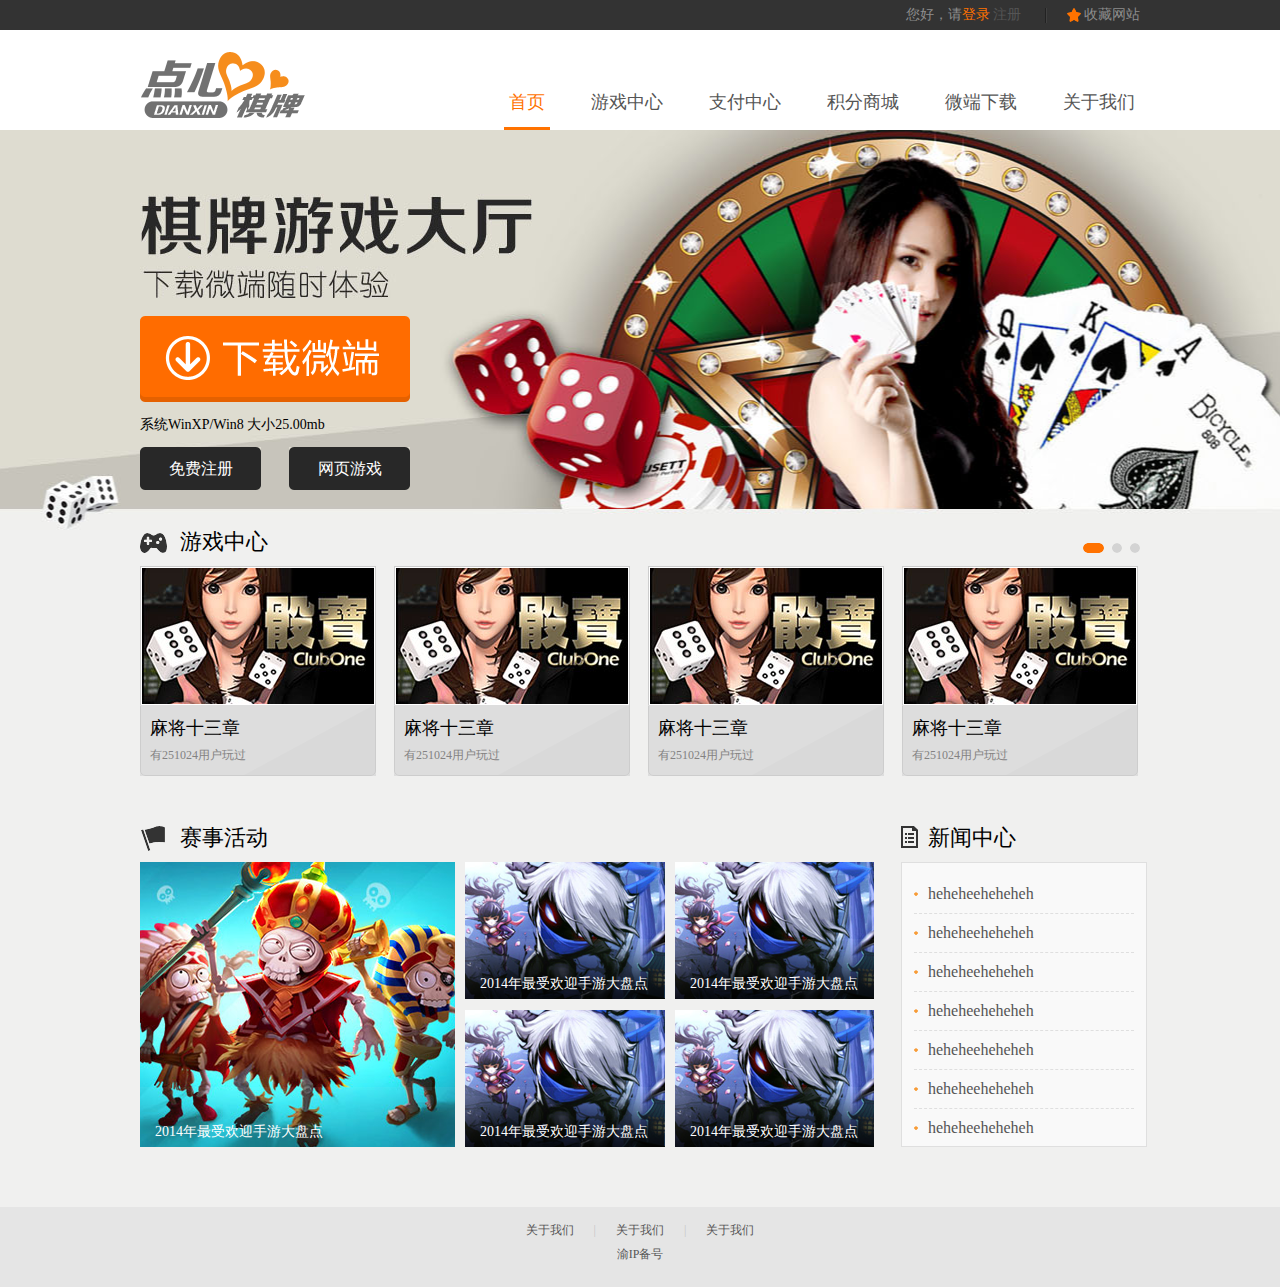
<file: index.html>
<!DOCTYPE html>
<html>
<head>
	<meta http-equiv="Content-Type" content="text/html;charset=UTF-8">
	<title>首页</title>
	<link rel="stylesheet" type="text/css" href="./public/css/main.css">
	<link rel="stylesheet" type="text/css" href="./public/css/model.css">
	<script type="text/javascript" src="./public/js/jquery.js"></script>
	<script type="text/javascript" src="./public/js/login.js"></script>
</head>
<body>
	<div class="header">
		<div class="head-top">
            <div class="top-info">
                <span id="uinfo">
                    您好，请<a href="#" id="login">登录</a>  <a href="#">注册</a>
                </span>
                    <i class="icon-line"></i><i class="icon-star"></i> 收藏网站
			</div>
		</div>
		<div class="nav-content">
			<div class="logo"></div>
			<div class="nav">
				<ul>
					<li class="cur"><a href="#">首页</a></li>
					<li><a href="#">游戏中心</a></li>
					<li><a href="#">支付中心</a></li>
					<li><a href="#">积分商城</a></li>
					<li><a href="#">微端下载</a></li>
					<li><a href="#">关于我们</a></li>
				</ul>
			</div>
		</div>
	</div>
	<div class="clear"></div>
	<div class="content">
		<div class="banner">
			<div class="down-content">
				<div class="tit-pic"></div>
				<a href="#" class="down-a"></a>
				<div class="mess">系统WinXP/Win8 大小25.00mb</div>
				<div class="link"><a href="#">免费注册</a><a href="#">网页游戏</a></div>
				<div class="clear"></div>
			</div>
		</div>
		<div class="slider-content">
			<div class="sli-tit">
				<i class="icon-game"></i>
				<div class="tit">游戏中心</div>
				<div class="sli-menu">
					<i class="icon-sli icon-cur"></i>
					<i class="icon-sli"></i>
					<i class="icon-sli"></i>
				</div>
			</div>
			<div class="item-content">
				<div class="slider">
					<div class="item">
						<div class="item-pic"><a href="#"><img src="./public/images/game-pic.jpg" /></a></div>
						<div class="item-name"><a href="#">麻将十三章</a></div>
						<div class="item-info"><a href="#"></a>有251024用户玩过</div>
					</div>
					<div class="item">
						<div class="item-pic"><a href="#"><img src="./public/images/game-pic.jpg" /></a></div>
						<div class="item-name"><a href="#">麻将十三章</a></div>
						<div class="item-info"><a href="#"></a>有251024用户玩过</div>
					</div>
					<div class="item">
						<div class="item-pic"><a href="#"><img src="./public/images/game-pic.jpg" /></a></div>
						<div class="item-name"><a href="#">麻将十三章</a></div>
						<div class="item-info"><a href="#"></a>有251024用户玩过</div>
					</div>
					<div class="item">
						<div class="item-pic"><a href="#"><img src="./public/images/game-pic.jpg" /></a></div>
						<div class="item-name"><a href="#">麻将十三章</a></div>
						<div class="item-info"><a href="#"></a>有251024用户玩过</div>
					</div>
				</div>
				<div class="slider" style="display:none">
					<div class="item">
						<div class="item-pic"><a href="#"><img src="./public/images/game-pic.jpg" /></a></div>
						<div class="item-name"><a href="#">麻将十三章</a></div>
						<div class="item-info"><a href="#"></a>有251024用户玩过</div>
					</div>
					<div class="item">
						<div class="item-pic"><a href="#"><img src="./public/images/game-pic.jpg" /></a></div>
						<div class="item-name"><a href="#">麻将十三章</a></div>
						<div class="item-info"><a href="#"></a>有251024用户玩过</div>
					</div>
					<div class="item">
						<div class="item-pic"><a href="#"><img src="./public/images/game-pic.jpg" /></a></div>
						<div class="item-name"><a href="#">麻将二十三章</a></div>
						<div class="item-info"><a href="#"></a>有251024用户玩过</div>
					</div>
					<div class="item">
						<div class="item-pic"><a href="#"><img src="./public/images/game-pic.jpg" /></a></div>
						<div class="item-name"><a href="#">麻将十三章</a></div>
						<div class="item-info"><a href="#"></a>有251024用户玩过</div>
					</div>
				</div>
				<div class="slider" style="display:none">
					<div class="item">
						<div class="item-pic"><a href="#"><img src="./public/images/game-pic.jpg" /></a></div>
						<div class="item-name"><a href="#">麻将三十三章</a></div>
						<div class="item-info"><a href="#"></a>有251024用户玩过</div>
					</div>
					<div class="item">
						<div class="item-pic"><a href="#"><img src="./public/images/game-pic.jpg" /></a></div>
						<div class="item-name"><a href="#">麻将十三章</a></div>
						<div class="item-info"><a href="#"></a>有251024用户玩过</div>
					</div>
					<div class="item">
						<div class="item-pic"><a href="#"><img src="./public/images/game-pic.jpg" /></a></div>
						<div class="item-name"><a href="#">麻将十三章</a></div>
						<div class="item-info"><a href="#"></a>有251024用户玩过</div>
					</div>
					<div class="item">
						<div class="item-pic"><a href="#"><img src="./public/images/game-pic.jpg" /></a></div>
						<div class="item-name"><a href="#">麻将十三章</a></div>
						<div class="item-info"><a href="#"></a>有251024用户玩过</div>
					</div>
				</div>

			</div>
		</div>
		<div class="clear"></div>

		<div class="pic-art">
			<div class="atlas">
				<div class="sli-tit">
					<i class="icon-huodong"></i>
					<div class="tit">赛事活动</div>
				</div>
				<div class="clear"></div>
				<div class="g-content">
					<div class="gallry big">
						<a href="#">
							<img src="./public/images/abig.png">
							<div class="g-title g-t-big">
							</div>
							<div class="g-t">
								2014年最受欢迎手游大盘点
							</div>
						</a>
					</div>
					<div class="gallry">
						<a href="#">
							<img src="./public/images/asmall.png">
							<div class="g-title">
							</div>
							<div class="g-t">	
								2014年最受欢迎手游大盘点
							</div>
						</a>
					</div>
					<div class="gallry">
						<a href="#">
							<img src="./public/images/asmall.png">
							<div class="g-title">
							</div>
							<div class="g-t">	
								2014年最受欢迎手游大盘点
							</div>
						</a>
					</div>
					<div class="gallry">
						<a href="#">
							<img src="./public/images/asmall.png">
							<div class="g-title">
							</div>
							<div class="g-t">	
								2014年最受欢迎手游大盘点
							</div>
						</a>
					</div>
					<div class="gallry">
						<a href="#">
							<img src="./public/images/asmall.png">
							<div class="g-title">
							</div>
							<div class="g-t">	
								2014年最受欢迎手游大盘点
							</div>
						</a>
					</div>
				</div>
		
			</div>
			<div class="article">
				<div class="sli-tit">
					<i class="icon-art"></i>
					<div class="tit" style="left:27px">新闻中心</div>
				</div>
				<div class="art-list">
					<div class="list-item">
						<span class="list-icon"></span>
						<a href="#">heheheeheheheh</a>
					</div>
					<div class="list-item">
						<span class="list-icon"></span>
						<a href="#">heheheeheheheh</a>
					</div>

<div class="list-item">
						<span class="list-icon"></span>
						<a href="#">heheheeheheheh</a>
					</div>

<div class="list-item">
						<span class="list-icon"></span>
						<a href="#">heheheeheheheh</a>
					</div>

<div class="list-item">
						<span class="list-icon"></span>
						<a href="#">heheheeheheheh</a>
					</div>
<div class="list-item">
						<span class="list-icon"></span>
						<a href="#">heheheeheheheh</a>
					</div>

<div class="list-item">
						<span class="list-icon"></span>
						<a href="#">heheheeheheheh</a>
					</div>

<div class="list-item">
						<span class="list-icon"></span>
						<a href="#">heheheeheheheh</a>
					</div>

				</div>
			</div>
		</div>
		
	</div>
	<div class="clear"></div>
	<div class="footer">
		<div class="webinfo"><a href="#">关于我们</a><span class="line">|</span><a href="#">关于我们</a><span class="line">|</span><a href="#">关于我们</a><br>渝IP备号</div>
	</div>
	<div id="model">
		<div id="m-bg"></div>
		<div id="m-item">
			<div id="m-content">
				<div id="m-tit">
					会员登录
					<span>X</span>
				</div>
				<div id="m-form">
                    <div id="err_info">
                        
                    </div>
					<form>
						<table>
							<tr>
								<td>用户名：</td>
								<td><input type="text" name="username" id="username"/></td>
							</tr>
							<tr>
								<td>密　码：</td>
								<td><input type="password" name="password" id="password" /></td>
							</tr>
							<tr>
								<td></td>
								<td><input type="checkbox"> 下次自动登录</td>
							</tr>
							<tr>
								<td></td>
								<td><a href="javascript:" class="login-btn"></a></td>
							</tr>
						</table>
					</form>
				</div>
				<div id="m-line"></div>
                <div id="m-re">
                    <a href="" id="m-re-a">秒间注册</a>
                    <h4>或者使用合作账号一键登录：</h4>
                    <a href="javascript:void(0)" data-u="http://member.dianxinqipai.com/ClubOneApi/?api=otherlogin&code=qq&service=http%3a%2f%2fwww.dianxinqipai.com" class="licon iqq"></a> <a href="javascript:void(0)" data-u="http://member.dianxinqipai.com/ClubOneApi/?api=otherlogin&code=sina&service=http%3a%2f%2fwww.dianxinqipai.com" data-u="" class="licon"></a>
                </div>
			</div>
		</div>
	</div>
</body>
<script type="text/javascript">
	$(document).ready(function(){
		$('.nav li').mouseover(function(){
			$(this).siblings().removeClass('cur');
			$(this).addClass('cur');
		});
		$('.sli-menu i').mouseover(function(){
			var index = $(this).index();
			$(this).siblings().removeClass('icon-cur');
			$(this).addClass('icon-cur');
			$('.slider').hide();
			$('.slider').eq(index).show();
		});

	});
</script>
</html>
</file>
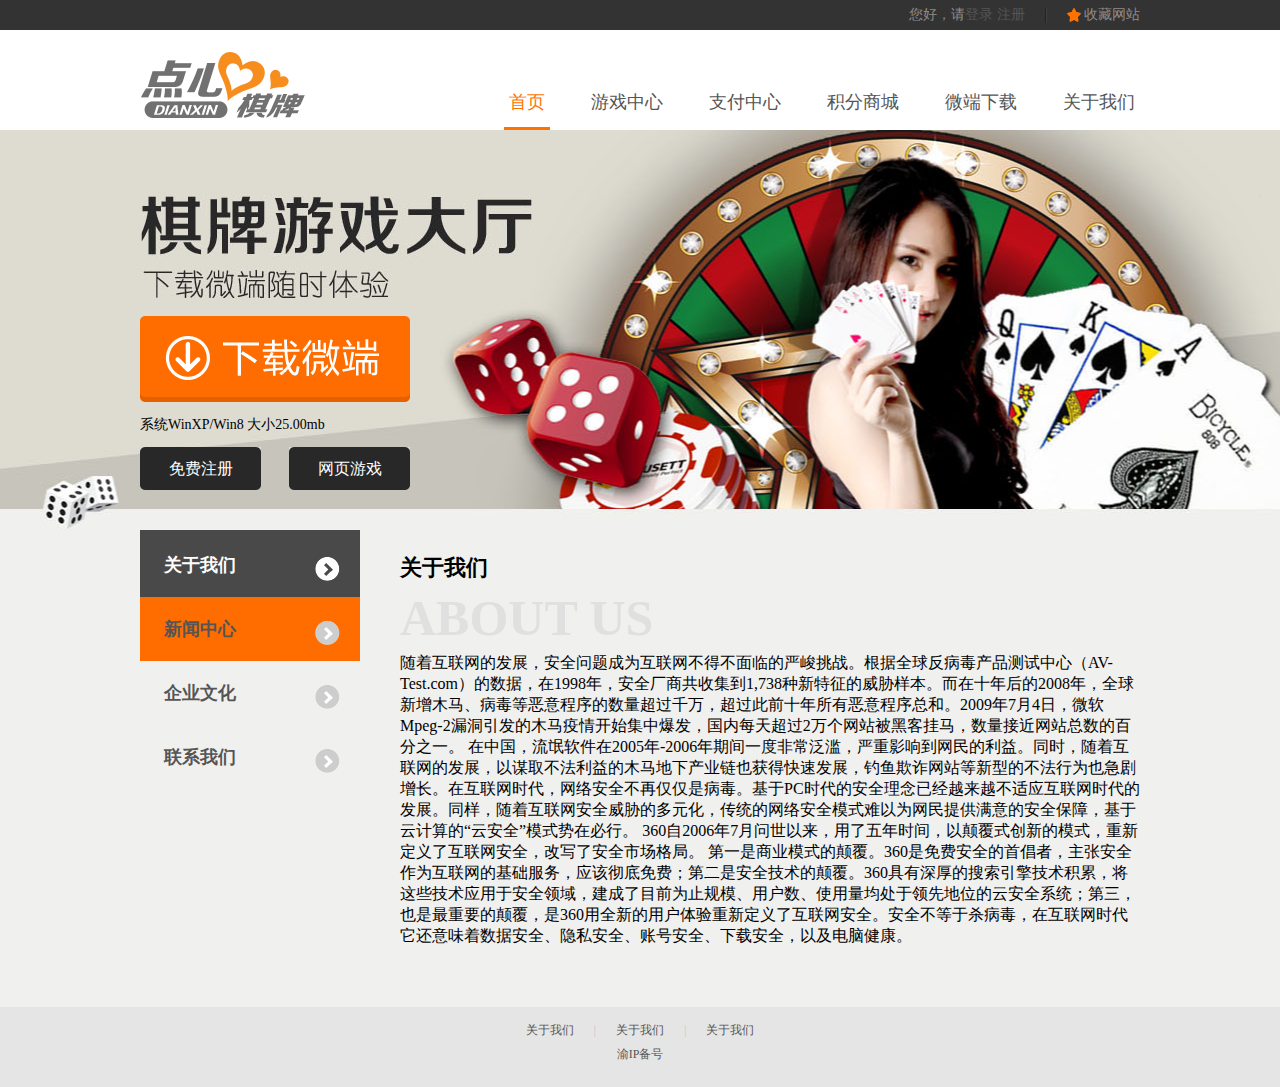
<file: about.html>
<!DOCTYPE html>
<html>
<head>
	<meta http-equiv="Content-Type" content="text/html;charset=UTF-8">
	<title>关于我们</title>
	<link rel="stylesheet" type="text/css" href="./public/css/main.css">
	<script type="text/javascript" src="./public/js/jquery.js"></script>
</head>
<body>
	<div class="header">
		<div class="head-top">
			<div class="top-info">
				您好，请<a href="#">登录</a>  <a href="#">注册</a><i class="icon-line"></i><i class="icon-star"></i> 收藏网站
			</div>
		</div>
		<div class="nav-content">
			<div class="logo"></div>
			<div class="nav">
				<ul>
					<li class="cur"><a href="#">首页</a></li>
					<li><a href="#">游戏中心</a></li>
					<li><a href="#">支付中心</a></li>
					<li><a href="#">积分商城</a></li>
					<li><a href="#">微端下载</a></li>
					<li><a href="#">关于我们</a></li>
				</ul>
			</div>
		</div>
	</div>
	<div class="clear"></div>
	<div class="content">
		<div class="banner">
			<div class="down-content">
				<div class="tit-pic"></div>
				<a href="#" class="down-a"></a>
				<div class="mess">系统WinXP/Win8 大小25.00mb</div>
				<div class="link"><a href="#">免费注册</a><a href="#">网页游戏</a></div>
				<div class="clear"></div>
			</div>
		</div>

		<!--内容部分-->
		<div class="info-main">
			<div class="info-left">
				<ul>
					<a href="#"><li class="info-cur">
						<h4>关于我们</h4>
						<i class="i-cur"></i>
					</li></a>
					<a href="#"><li class="hover">
						<h4>新闻中心</h4>
						<i class="icon-info"></i>
					</li></a>
					<a href="#"><li>
						<h4>企业文化</h4>
						<i class="icon-info"></i>
					</li></a>
					<a href="#"><li>
						<h4>联系我们</h4>
						<i class="icon-info"></i>
					</li></a>
				</ul>
			</div>
			<div class="info-right">
				<h2>关于我们</h2>
				<h3>ABOUT US</h3>
				随着互联网的发展，安全问题成为互联网不得不面临的严峻挑战。根据全球反病毒产品测试中心（AV-Test.com）的数据，在1998年，安全厂商共收集到1,738种新特征的威胁样本。而在十年后的2008年，全球新增木马、病毒等恶意程序的数量超过千万，超过此前十年所有恶意程序总和。2009年7月4日，微软Mpeg-2漏洞引发的木马疫情开始集中爆发，国内每天超过2万个网站被黑客挂马，数量接近网站总数的百分之一。

在中国，流氓软件在2005年-2006年期间一度非常泛滥，严重影响到网民的利益。同时，随着互联网的发展，以谋取不法利益的木马地下产业链也获得快速发展，钓鱼欺诈网站等新型的不法行为也急剧增长。在互联网时代，网络安全不再仅仅是病毒。基于PC时代的安全理念已经越来越不适应互联网时代的发展。同样，随着互联网安全威胁的多元化，传统的网络安全模式难以为网民提供满意的安全保障，基于云计算的“云安全”模式势在必行。

360自2006年7月问世以来，用了五年时间，以颠覆式创新的模式，重新定义了互联网安全，改写了安全市场格局。

第一是商业模式的颠覆。360是免费安全的首倡者，主张安全作为互联网的基础服务，应该彻底免费；第二是安全技术的颠覆。360具有深厚的搜索引擎技术积累，将这些技术应用于安全领域，建成了目前为止规模、用户数、使用量均处于领先地位的云安全系统；第三，也是最重要的颠覆，是360用全新的用户体验重新定义了互联网安全。安全不等于杀病毒，在互联网时代它还意味着数据安全、隐私安全、账号安全、下载安全，以及电脑健康。
			</div>
		</div>
		<!--内容部分结束-->
	</div>
	<div class="clear"></div>
	<div class="footer">
		<div class="webinfo"><a href="#">关于我们</a><span class="line">|</span><a href="#">关于我们</a><span class="line">|</span><a href="#">关于我们</a><br>渝IP备号</div>
	</div>
</body>
<script type="text/javascript">
	$(document).ready(function(){
		$('.nav li').mouseover(function(){
			$(this).siblings().removeClass('cur');
			$(this).addClass('cur');
		});
		$('.info-left li').mouseover(function(){
			$('.info-left li').removeClass('hover');
			$(this).addClass('hover');
		});
		$('.info-left li').mouseleave(function(){
			$('.info-left li').removeClass('hover');
		});
	});
</script>
</html>
</file>
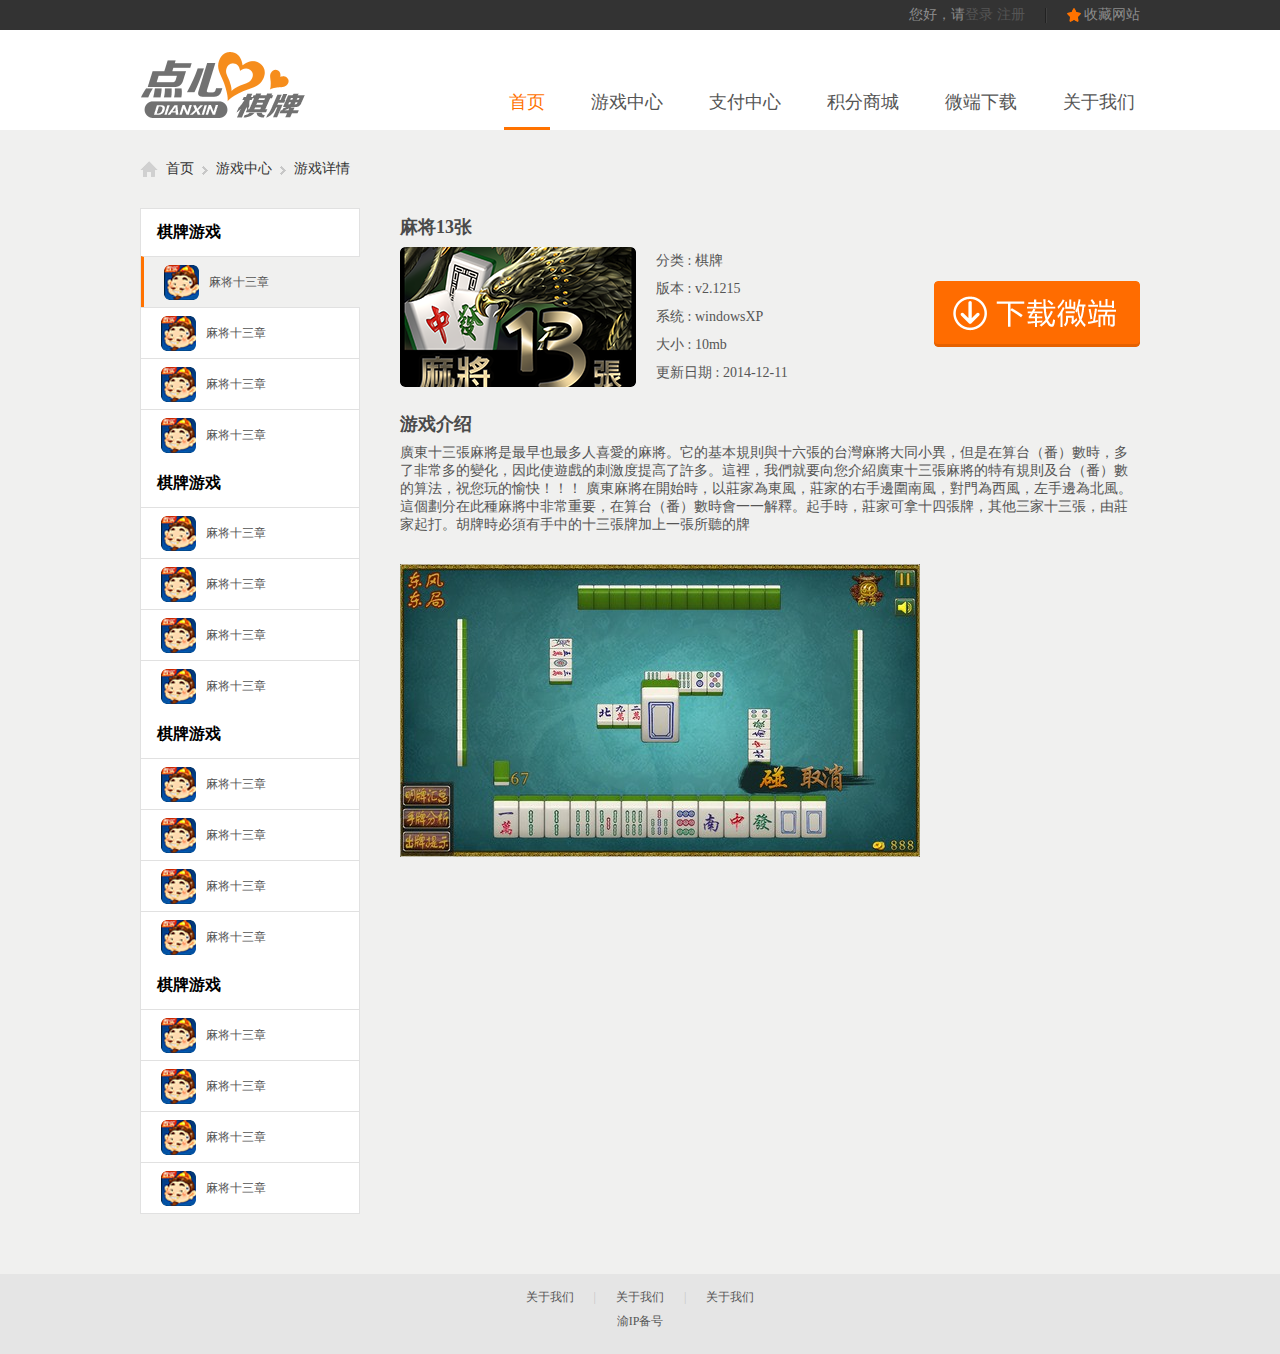
<file: detail.html>
<!DOCTYPE html>
<html>
<head>
	<meta http-equiv="Content-Type" content="text/html;charset=UTF-8">
	<title>游戏详情</title>
	<link rel="stylesheet" type="text/css" href="./public/css/main.css">
	<script type="text/javascript" src="./public/js/jquery.js"></script>
</head>
<body>
	<div class="header">
		<div class="head-top">
			<div class="top-info">
				您好，请<a href="#">登录</a>  <a href="#">注册</a><i class="icon-line"></i><i class="icon-star"></i> 收藏网站
			</div>
		</div>
		<div class="nav-content">
			<div class="logo"></div>
			<div class="nav">
				<ul>
					<li class="cur"><a href="#">首页</a></li>
					<li><a href="#">游戏中心</a></li>
					<li><a href="#">支付中心</a></li>
					<li><a href="#">积分商城</a></li>
					<li><a href="#">微端下载</a></li>
					<li><a href="#">关于我们</a></li>
				</ul>
			</div>
		</div>
	</div>
	<div class="clear"></div>
	<div class="content">
		<!--详情主体-->
		<div class="urhere">
			<i class="icon-home"></i>首页<i class="icon-arrow"></i>游戏中心<i class="icon-arrow"></i>游戏详情
		</div>
		<div class="detail">
			<div class="detail-left">
				<ul> 
					<h3>棋牌游戏</h3>
					<li class="list-curr">
						<img src="./public/images/game-small.png"><a href="#">麻将十三章</a>
					</li>
					<li>
						<img src="./public/images/game-small.png"><a href="#">麻将十三章</a>
					</li>
					<li>
						<img src="./public/images/game-small.png"><a href="#">麻将十三章</a>
					</li>
					<li>
						<img src="./public/images/game-small.png"><a href="#">麻将十三章</a>
					</li>
				</ul>
				<ul> 
					<h3>棋牌游戏</h3>
					<li>
						<img src="./public/images/game-small.png"><a href="#">麻将十三章</a>
					</li>
					<li>
						<img src="./public/images/game-small.png"><a href="#">麻将十三章</a>
					</li>
					<li>
						<img src="./public/images/game-small.png"><a href="#">麻将十三章</a>
					</li>
					<li>
						<img src="./public/images/game-small.png"><a href="#">麻将十三章</a>
					</li>
				</ul>
				<ul> 
					<h3>棋牌游戏</h3>
					<li>
						<img src="./public/images/game-small.png"><a href="#">麻将十三章</a>
					</li>
					<li>
						<img src="./public/images/game-small.png"><a href="#">麻将十三章</a>
					</li>
					<li>
						<img src="./public/images/game-small.png"><a href="#">麻将十三章</a>
					</li>
					<li>
						<img src="./public/images/game-small.png"><a href="#">麻将十三章</a>
					</li>
				</ul>
				<ul> 
					<h3>棋牌游戏</h3>
					<li >
						<img src="./public/images/game-small.png"><a href="#">麻将十三章</a>
					</li>
					<li>
						<img src="./public/images/game-small.png"><a href="#">麻将十三章</a>
					</li>
					<li>
						<img src="./public/images/game-small.png"><a href="#">麻将十三章</a>
					</li>
					<li>
						<img src="./public/images/game-small.png"><a href="#">麻将十三章</a>
					</li>
				</ul>
			</div>
			<div class="detail-right">
				<div class="detail-info">
					<h1>麻将13张</h1>
					<img src="./public/images/gcimg.png">
					<span>分类 : 棋牌</span>
					<span>版本 : v2.1215</span>
					<span>系统 : windowsXP</span>
					<span>大小 : 10mb</span>
					<span>更新日期 : 2014-12-11</span>
					<a class="gd-down" href="#"></a>
				</div>
				<div class="detail-des">
					<h2>游戏介绍</h2>
					<div class="cont">
					廣東十三張麻將是最早也最多人喜愛的麻將。它的基本規則與十六張的台灣麻將大同小異，但是在算台（番）數時，多了非常多的變化，因此使遊戲的刺激度提高了許多。這裡，我們就要向您介紹廣東十三張麻將的特有規則及台（番）數的算法，祝您玩的愉快！！！

廣東麻將在開始時，以莊家為東風，莊家的右手邊圍南風，對門為西風，左手邊為北風。這個劃分在此種麻將中非常重要，在算台（番）數時會一一解釋。起手時，莊家可拿十四張牌，其他三家十三張，由莊家起打。胡牌時必須有手中的十三張牌加上一張所聽的牌
					</div>
					<img src="./public/images/detail.png">
				</div>
			</div>
		</div>
		<!--详情主体结束-->
	</div>
	<div class="clear"></div>
	<div class="footer">
		<div class="webinfo"><a href="#">关于我们</a><span class="line">|</span><a href="#">关于我们</a><span class="line">|</span><a href="#">关于我们</a><br>渝IP备号</div>
	</div>
</body>
<script type="text/javascript">
	$(document).ready(function(){
		$('.nav li').mouseover(function(){
			$(this).siblings().removeClass('cur');
			$(this).addClass('cur');
		});
		$('.detail-left li').mouseover(function(){
			$('.detail-left li').removeClass('list-curr');
			$(this).addClass('list-curr');
		});
	});
</script>
</html>
</file>
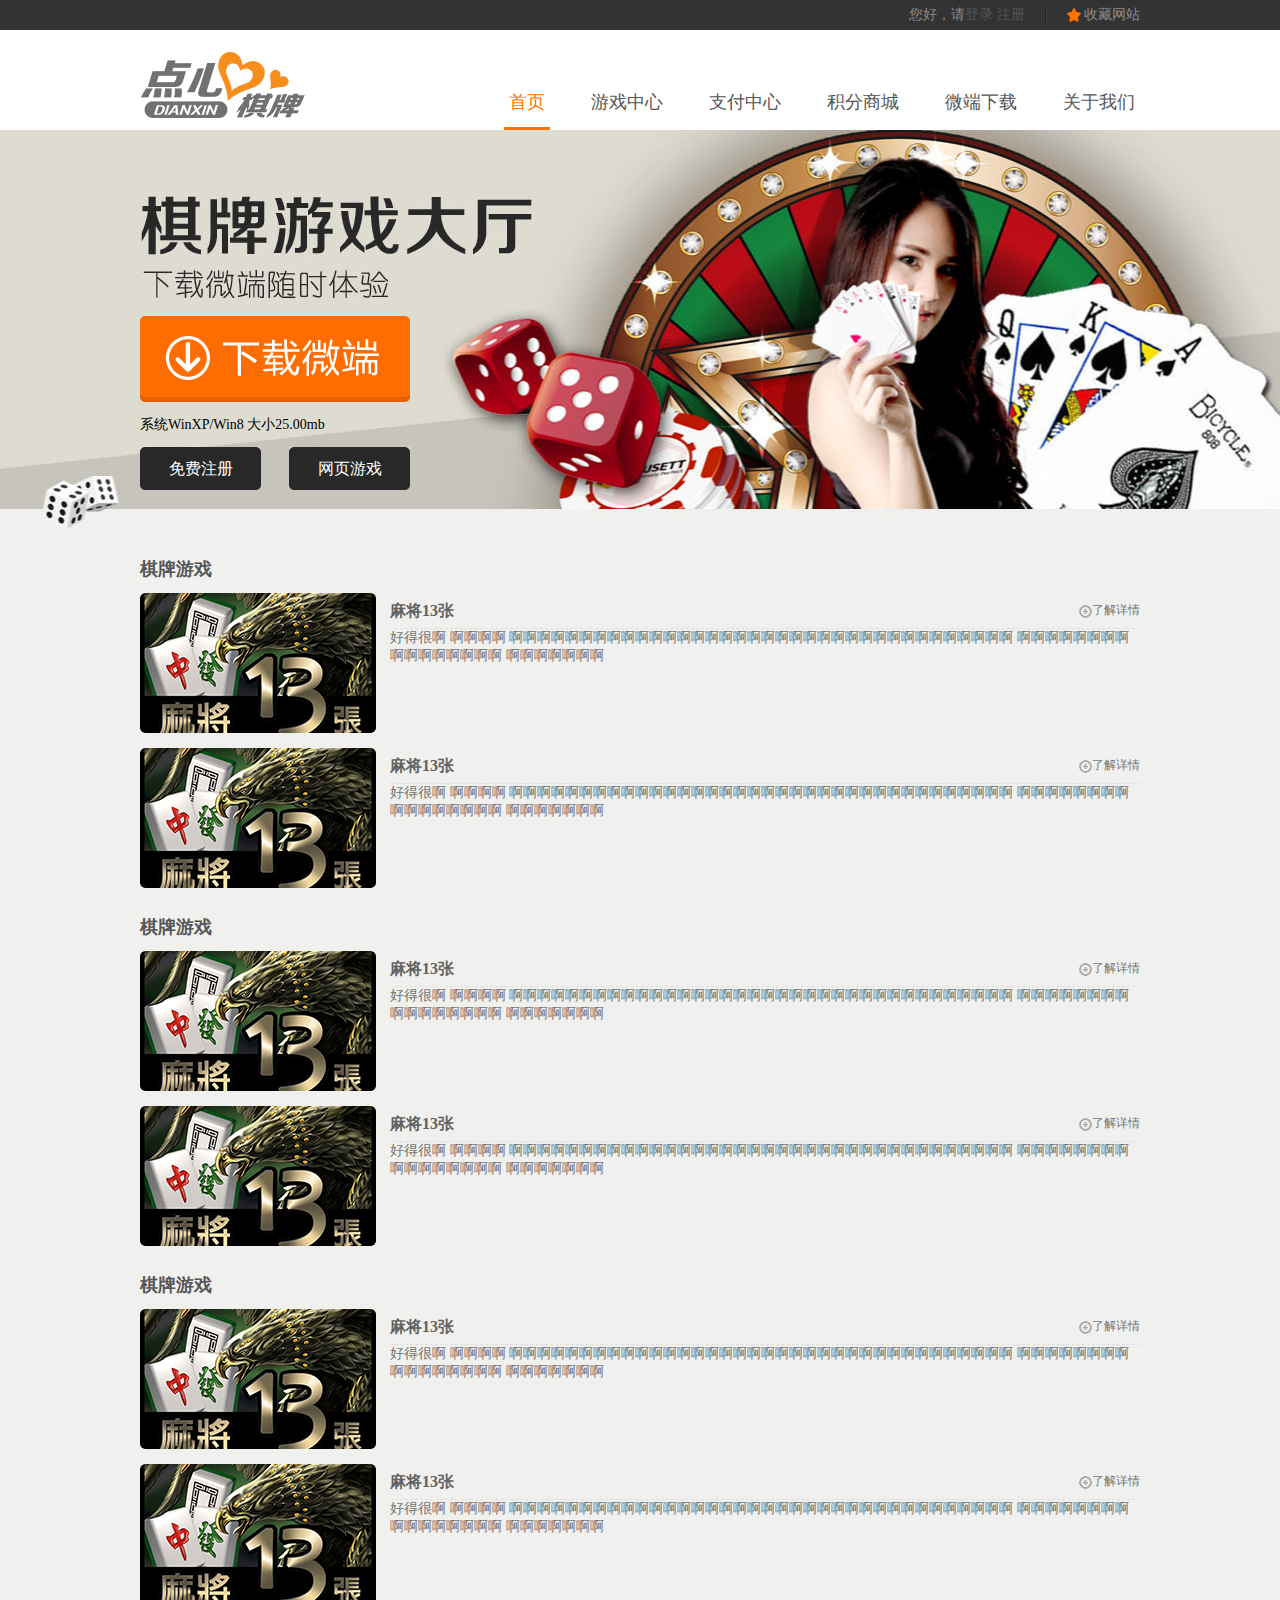
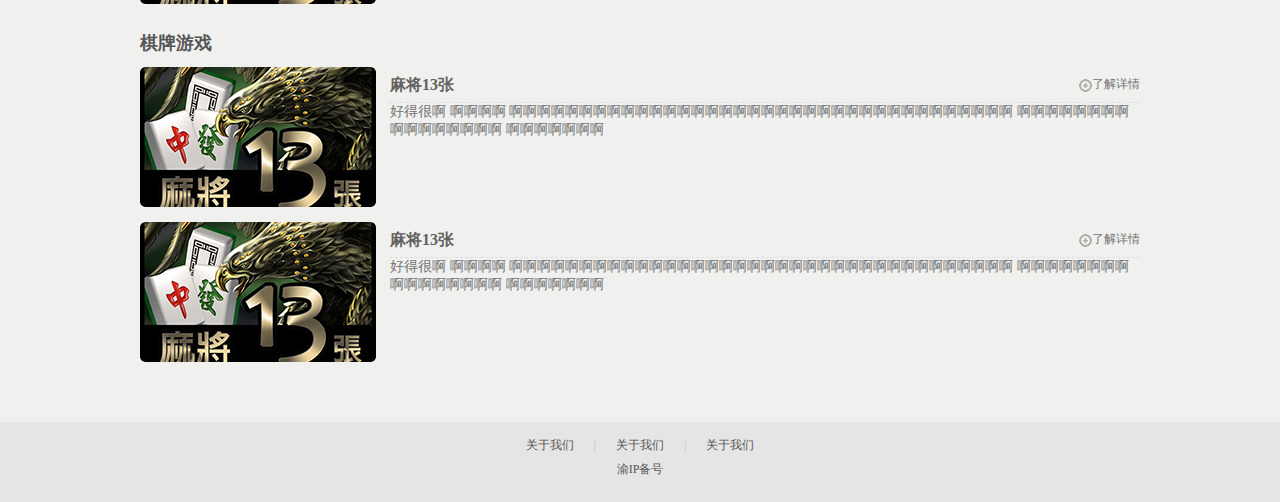
<file: gamecenter.html>
<!DOCTYPE html>
<html>
<head>
	<meta http-equiv="Content-Type" content="text/html;charset=UTF-8">
	<title>游戏中心</title>
	<link rel="stylesheet" type="text/css" href="./public/css/main.css">
	<script type="text/javascript" src="./public/js/jquery.js"></script>
</head>
<body>
	<div class="header">
		<div class="head-top">
			<div class="top-info">
				您好，请<a href="#">登录</a>  <a href="#">注册</a><i class="icon-line"></i><i class="icon-star"></i> 收藏网站
			</div>
		</div>
		<div class="nav-content">
			<div class="logo"></div>
			<div class="nav">
				<ul>
					<li class="cur"><a href="#">首页</a></li>
					<li><a href="#">游戏中心</a></li>
					<li><a href="#">支付中心</a></li>
					<li><a href="#">积分商城</a></li>
					<li><a href="#">微端下载</a></li>
					<li><a href="#">关于我们</a></li>
				</ul>
			</div>
		</div>
	</div>
	<div class="clear"></div>
	<div class="content">
		<div class="banner">
			<div class="down-content">
				<div class="tit-pic"></div>
				<a href="#" class="down-a"></a>
				<div class="mess">系统WinXP/Win8 大小25.00mb</div>
				<div class="link"><a href="#">免费注册</a><a href="#">网页游戏</a></div>
				<div class="clear"></div>
			</div>
		</div>

		<!--内容部分-->
		<div class="main-content">
			<div class="gc-item">
				<h3 class="gc-cat">棋牌游戏</h3>
				<div class="gc-list">
					<a href="#" class="gc-img"> 
						<img src="./public/images/gcimg.png" />
					</a>
					<div class="gc-topic">
						<div class="item-title">
							<h4>麻将13张</h4>
							<span><i class="icon-detail"></i>了解详情</span>
						</div>
						<div class="item-jianjie">
							好得很啊 啊啊啊啊 啊啊啊啊啊啊啊啊啊啊啊啊啊啊啊啊啊啊啊啊啊啊啊啊啊啊啊啊啊啊啊啊啊啊啊啊 啊啊啊啊啊啊啊啊啊啊啊啊啊啊啊啊 啊啊啊啊啊啊啊
						</div>
					</div>
				</div>
				<div class="gc-list">
					<a href="#" class="gc-img"> 
						<img src="./public/images/gcimg.png" />
					</a>
					<div class="gc-topic">
						<div class="item-title">
							<h4>麻将13张</h4>
							<span><i class="icon-detail"></i>了解详情</span>
						</div>
						<div class="item-jianjie">
							好得很啊 啊啊啊啊 啊啊啊啊啊啊啊啊啊啊啊啊啊啊啊啊啊啊啊啊啊啊啊啊啊啊啊啊啊啊啊啊啊啊啊啊 啊啊啊啊啊啊啊啊啊啊啊啊啊啊啊啊 啊啊啊啊啊啊啊
						</div>
					</div>
				</div>
			</div>
			<div class="gc-item">
				<h3 class="gc-cat">棋牌游戏</h3>
				<div class="gc-list">
					<a href="#" class="gc-img"> 
						<img src="./public/images/gcimg.png" />
					</a>
					<div class="gc-topic">
						<div class="item-title">
							<h4>麻将13张</h4>
							<span><i class="icon-detail"></i>了解详情</span>
						</div>
						<div class="item-jianjie">
							好得很啊 啊啊啊啊 啊啊啊啊啊啊啊啊啊啊啊啊啊啊啊啊啊啊啊啊啊啊啊啊啊啊啊啊啊啊啊啊啊啊啊啊 啊啊啊啊啊啊啊啊啊啊啊啊啊啊啊啊 啊啊啊啊啊啊啊
						</div>
					</div>
				</div>
				<div class="gc-list">
					<a href="#" class="gc-img"> 
						<img src="./public/images/gcimg.png" />
					</a>
					<div class="gc-topic">
						<div class="item-title">
							<h4>麻将13张</h4>
							<span><i class="icon-detail"></i>了解详情</span>
						</div>
						<div class="item-jianjie">
							好得很啊 啊啊啊啊 啊啊啊啊啊啊啊啊啊啊啊啊啊啊啊啊啊啊啊啊啊啊啊啊啊啊啊啊啊啊啊啊啊啊啊啊 啊啊啊啊啊啊啊啊啊啊啊啊啊啊啊啊 啊啊啊啊啊啊啊
						</div>
					</div>
				</div>
			</div>
			<div class="gc-item">
				<h3 class="gc-cat">棋牌游戏</h3>
				<div class="gc-list">
					<a href="#" class="gc-img"> 
						<img src="./public/images/gcimg.png" />
					</a>
					<div class="gc-topic">
						<div class="item-title">
							<h4>麻将13张</h4>
							<span><i class="icon-detail"></i>了解详情</span>
						</div>
						<div class="item-jianjie">
							好得很啊 啊啊啊啊 啊啊啊啊啊啊啊啊啊啊啊啊啊啊啊啊啊啊啊啊啊啊啊啊啊啊啊啊啊啊啊啊啊啊啊啊 啊啊啊啊啊啊啊啊啊啊啊啊啊啊啊啊 啊啊啊啊啊啊啊
						</div>
					</div>
				</div>
				<div class="gc-list">
					<a href="#" class="gc-img"> 
						<img src="./public/images/gcimg.png" />
					</a>
					<div class="gc-topic">
						<div class="item-title">
							<h4>麻将13张</h4>
							<span><i class="icon-detail"></i>了解详情</span>
						</div>
						<div class="item-jianjie">
							好得很啊 啊啊啊啊 啊啊啊啊啊啊啊啊啊啊啊啊啊啊啊啊啊啊啊啊啊啊啊啊啊啊啊啊啊啊啊啊啊啊啊啊 啊啊啊啊啊啊啊啊啊啊啊啊啊啊啊啊 啊啊啊啊啊啊啊
						</div>
					</div>
				</div>
			</div>
			<div class="gc-item">
				<h3 class="gc-cat">棋牌游戏</h3>
				<div class="gc-list">
					<a href="#" class="gc-img"> 
						<img src="./public/images/gcimg.png" />
					</a>
					<div class="gc-topic">
						<div class="item-title">
							<h4>麻将13张</h4>
							<span><i class="icon-detail"></i>了解详情</span>
						</div>
						<div class="item-jianjie">
							好得很啊 啊啊啊啊 啊啊啊啊啊啊啊啊啊啊啊啊啊啊啊啊啊啊啊啊啊啊啊啊啊啊啊啊啊啊啊啊啊啊啊啊 啊啊啊啊啊啊啊啊啊啊啊啊啊啊啊啊 啊啊啊啊啊啊啊
						</div>
					</div>
				</div>
				<div class="gc-list">
					<a href="#" class="gc-img"> 
						<img src="./public/images/gcimg.png" />
					</a>
					<div class="gc-topic">
						<div class="item-title">
							<h4>麻将13张</h4>
							<span><i class="icon-detail"></i>了解详情</span>
						</div>
						<div class="item-jianjie">
							好得很啊 啊啊啊啊 啊啊啊啊啊啊啊啊啊啊啊啊啊啊啊啊啊啊啊啊啊啊啊啊啊啊啊啊啊啊啊啊啊啊啊啊 啊啊啊啊啊啊啊啊啊啊啊啊啊啊啊啊 啊啊啊啊啊啊啊
						</div>
					</div>
				</div>
			</div>
		</div>
		<!--内容部分结束-->
	</div>
	<div class="clear"></div>
	<div class="footer">
		<div class="webinfo"><a href="#">关于我们</a><span class="line">|</span><a href="#">关于我们</a><span class="line">|</span><a href="#">关于我们</a><br>渝IP备号</div>
	</div>
</body>
<script type="text/javascript">
	$(document).ready(function(){
		$('.nav li').mouseover(function(){
			$(this).siblings().removeClass('cur');
			$(this).addClass('cur');
		});
	});
</script>
</html>
</file>
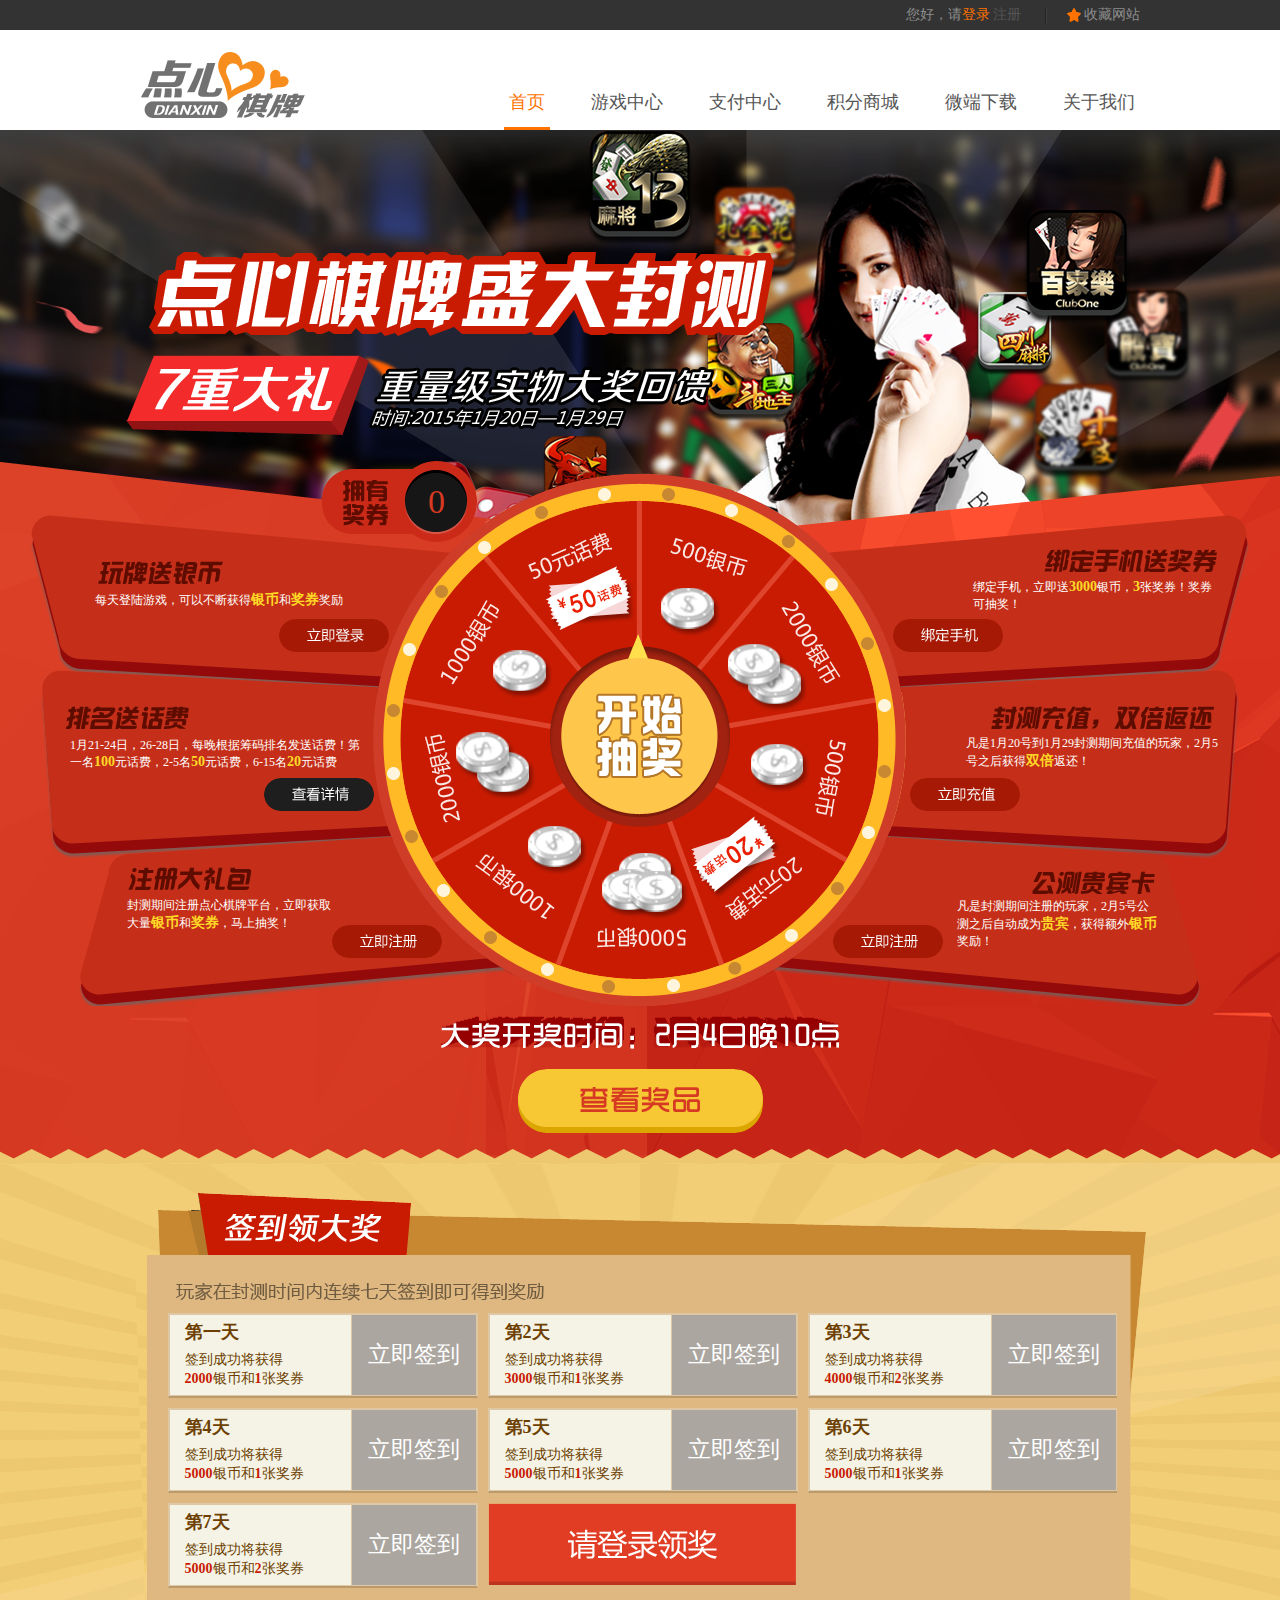
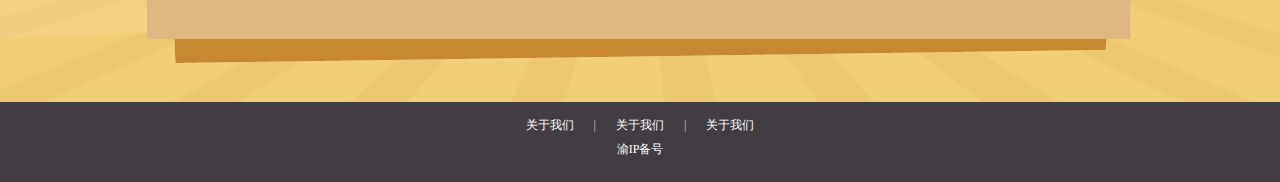
<file: huodong.html>
<!DOCTYPE html>
<html>
<head>
	<meta http-equiv="Content-Type" content="text/html;charset=UTF-8">
	<title>首页</title>
	<link rel="stylesheet" type="text/css" href="./public/css/main.css">
	<link rel="stylesheet" type="text/css" href="./public/css/model.css">
	<link rel="stylesheet" type="text/css" href="./public/css/huodong.css">
	<link rel="stylesheet" type="text/css" href="./public/css/perfect-scrollbar.css">
	<script type="text/javascript" src="./public/js/jquery.js"></script>
	
	<script src="./public/js/jQueryRotate.2.2.js"></script>
	<script src="./public/js/jquery.easing.min.js"></script>
	<script src="./public/js/draw.js"></script>
	<script type="text/javascript" src="./public/js/login.js"></script>
	<script type="text/javascript" src="./public/js/perfect-scrollbar.js"></script>
</head>
<body>
	<div class="header">
		<div class="head-top">
            <div class="top-info">
                <span id="uinfo">
                    您好，请<a href="#" id="login">登录</a>  <a href="#">注册</a>
                </span>
                    <i class="icon-line"></i><i class="icon-star"></i> 收藏网站
			</div>
		</div>
		<div class="nav-content">
			<div class="logo"></div>
			<div class="nav">
				<ul>
					<li class="cur"><a href="#">首页</a></li>
					<li><a href="#">游戏中心</a></li>
					<li><a href="#">支付中心</a></li>
					<li><a href="#">积分商城</a></li>
					<li><a href="#">微端下载</a></li>
					<li><a href="#">关于我们</a></li>
				</ul>
			</div>
		</div>
	</div>
	<div class="clear"></div>
	<div class="content">
		<div class="bg1">

			<div class="fly">
				<div class="numx">
					<div>
						0
					</div>
				</div>
				<div class="hd_item i1">
					每天登陆游戏，可以不断获得<span>银币</span>和<span>奖券</span>奖励
				</div>
				<div class="hd_item i2">
					绑定手机，立即送<span>3000</span>银币，<span>3</span>张奖券！奖券可抽奖！
				</div>
				<div class="hd_item i3">
					1月21-24日，26-28日，每晚根据筹码排名发送话费！第一名<span>100</span>元话费，2-5名<span>50</span>元话费，6-15名<span>20</span>元话费
				</div>
				<div class="hd_item i4">
					凡是1月20号到1月29封测期间充值的玩家，2月5号之后获得<span>双倍</span>返还！
				</div>
				<div class="hd_item i5">
					封测期间注册点心棋牌平台，立即获取大量<span>银币</span>和<span>奖券</span>，马上抽奖！
				</div>
				<div class="hd_item i6">
					凡是封测期间注册的玩家，2月5号公测之后自动成为<span>贵宾</span>，获得额外<span>银币</span>奖励！
				</div>
				<div class="zhuanpan" id="lotteryBtn2">
				
				</div>
				<div id="zhongjiang"></div>
				<div class="z-pointer" id="lotteryBtn"></div>
				<a href="javascript:void(0)" class="hd_bt b1"></a>
				<a href="javascript:void(0)" class="hd_bt b2"></a>
				<a href="javascript:void(0)" class="hd_bt b3"></a>
				<a href="javascript:void(0)" class="hd_bt b4"></a>
				<a href="javascript:void(0)" class="hd_bt b5"></a>
				<a href="javascript:void(0)" class="hd_bt b6"></a>
			</div>

		</div>
		<div class="bg2">

			<div class="hd-time"></div>
			<a href="#" class="show_d"></a>
		</div>
		<div class="bg3">
			<div class="clear"></div>
			<div class="qd_content">
				<div class="qd_main">
					<div class="qd_not">
						<div class="qd_item">
							<div class="qd_info">
								<h4>第一天</h4>
								<p>签到成功将获得<br><b>2000</b>银币和<b>1</b>张奖券</p>
							</div>
							<a href="javascript:void(0)" class="qd_btn">
								立即签到
							</a>
						</div>
						<div class="qd_item">
							<div class="qd_info">
								<h4>第2天</h4>
								<p>签到成功将获得<br><b>3000</b>银币和<b>1</b>张奖券</p>
							</div>
							<a href="javascript:void(0)" class="qd_btn">
								立即签到
							</a>
						</div>

						<div class="qd_item">
							<div class="qd_info">
								<h4>第3天</h4>
								<p>签到成功将获得<br><b>4000</b>银币和<b>2</b>张奖券</p>
							</div>
							<a href="javascript:void(0)" class="qd_btn">
								立即签到
							</a>
						</div>
						<div class="qd_item">
							<div class="qd_info">
								<h4>第4天</h4>
								<p>签到成功将获得<br><b>5000</b>银币和<b>1</b>张奖券</p>
							</div>
							<a href="javascript:void(0)" class="qd_btn">
								立即签到
							</a>
						</div>
						<div class="qd_item">
							<div class="qd_info">
								<h4>第5天</h4>
								<p>签到成功将获得<br><b>5000</b>银币和<b>1</b>张奖券</p>
							</div>
							<a href="javascript:void(0)" class="qd_btn">
								立即签到
							</a>
						</div>
						<div class="qd_item">
							<div class="qd_info">
								<h4>第6天</h4>
								<p>签到成功将获得<br><b>5000</b>银币和<b>1</b>张奖券</p>
							</div>
							<a href="javascript:void(0)" class="qd_btn">
								立即签到
							</a>
						</div>
						<div class="qd_item">
							<div class="qd_info">
								<h4>第7天</h4>
								<p>签到成功将获得<br><b>5000</b>银币和<b>2</b>张奖券</p>
							</div>
							<a href="javascript:void(0)" class="qd_btn">
								立即签到
							</a>
						</div>
						<a class="qd_item big_btn" href="javascript:login();">
						</a>
					</div>
				</div>
			</div>
		</div>

	</div>
	<div class="clear"></div>
	<div class="footer hd_f">
		<div class="webinfo"><a href="#">关于我们</a><span class="line">|</span><a href="#">关于我们</a><span class="line">|</span><a href="#">关于我们</a><br>渝IP备号</div>
	</div>
	<div id="model">
		<div id="m-bg"></div>
		<div id="m-item" class="m-item">
			<div id="m-content">
				<div id="m-tit">
					会员登录
					<span>X</span>
				</div>
				<div id="m-form">
                    <div id="err_info">
                        
                    </div>
					<form>
						<table>
							<tr>
								<td>用户名：</td>
								<td><input type="text" name="username" id="username"/></td>
							</tr>
							<tr>
								<td>密　码：</td>
								<td><input type="password" name="password" id="password" /></td>
							</tr>
							<tr>
								<td></td>
								<td><input type="checkbox"> 下次自动登录</td>
							</tr>
							<tr>
								<td></td>
								<td><a href="javascript:" class="login-btn"></a></td>
							</tr>
						</table>
					</form>
				</div>
				<div id="m-line"></div>
                <div id="m-re">
                    <a href="" id="m-re-a">秒间注册</a>
                    <h4>或者使用合作账号一键登录：</h4>
                    <a href="javascript:void(0)" data-u="http://member.dianxinqipai.com/ClubOneApi/?api=otherlogin&code=qq&service=http%3a%2f%2fwww.dianxinqipai.com" class="licon iqq"></a> <a href="javascript:void(0)" data-u="http://member.dianxinqipai.com/ClubOneApi/?api=otherlogin&code=sina&service=http%3a%2f%2fwww.dianxinqipai.com" data-u="" class="licon"></a>
                </div>
			</div>
		</div>

		<div id="dj_item" class="m-item">

		</div>

		<div id="ph_item" class="m-item">
			<div class="ph_tit">1月21-24日，26-28日，每晚根据筹码排名发送话费！</div>
			<div id="ph_sum">
				<div class="ph_tit2">活动规则</div>
				<div class="ph_rule">每晚根据玩家的筹码排名来确定 获奖玩家，玩家手机认证后，系 统直接为认证手机充值。获取过 奖励的玩家，将不会再次进行排 名。 <br>奖项设置：1名：100元<br>　　　　　4-5名：50元<br>　　　　　6-15名：30元</div>
			</div>
			<div class="ph_info">
				<div class="ph_tit2">今日实时排名</div>
				<div class="main_wrap">
					
					<table class="ph_list">
						<tr>
							<td class="ph_listleft">1王老五</td>
							<td>500000000</td>
						</tr>
						<tr>
							<td class="ph_listleft">1王老五</td>
							<td>500000000</td>
						</tr>
						<tr>
							<td class="ph_listleft">1王老五</td>
							<td>500000000</td>
						</tr>
						<tr>
							<td class="ph_listleft">1王老五</td>
							<td>500000000</td>
						</tr>
						<tr>
							<td class="ph_listleft">1王老五</td>
							<td>500000000</td>
						</tr>
						<tr>
							<td class="ph_listleft">1王老五</td>
							<td>500000000</td>
						</tr>
						<tr>
							<td class="ph_listleft">1王老五</td>
							<td>500000000</td>
						</tr>
						<tr>
							<td class="ph_listleft">1王老五</td>
							<td>500000000</td>
						</tr>
						<tr>
							<td class="ph_listleft">1王老五</td>
							<td>500000000</td>
						</tr>
						<tr>
							<td class="ph_listleft">1王老五</td>
							<td>500000000</td>
						</tr>
						<tr>
							<td class="ph_listleft">1王老五</td>
							<td>500000000</td>
						</tr>
						<tr>
							<td class="ph_listleft">1王老五</td>
							<td>500000000</td>
						</tr>
						<tr>
							<td class="ph_listleft">1王老五</td>
							<td>500000000</td>
						</tr>
						<tr>
							<td class="ph_listleft">1王老五</td>
							<td>500000000</td>
						</tr>
						<tr>
							<td class="ph_listleft">1王老五</td>
							<td>500000000</td>
						</tr>
						<tr>
							<td class="ph_listleft">1王老五</td>
							<td>500000000</td>
						</tr>
					</table>
					
				</div>
				<div class="model_x"></div>
			</div>
		</div>

		<div id="draw_item" class="m-item">
			<div class="ph_info">
				<div class="ph_tit2">提示</div>	
				<div class="ph_i">恭喜您！抽中<span></span><br> 虚拟物品在游戏账户里面查询 </div>	
				<div class="model_x"></div>
			</div>
		</div>


		<div id="mess_item" class="m-item">
		</div>
	</div>

</body>
<script type="text/javascript">
	$(document).ready(function(){
		$('.nav li').mouseover(function(){
			$(this).siblings().removeClass('cur');
			$(this).addClass('cur');
		});
		$('.sli-menu i').mouseover(function(){
			var index = $(this).index();
			$(this).siblings().removeClass('icon-cur');
			$(this).addClass('icon-cur');
			$('.slider').hide();
			$('.slider').eq(index).show();
		});
        $('.main_wrap').perfectScrollbar({
            suppressScrollX: true,
        	wheelSpeed: 100,
        	wheelPropagation: true,
        	includePadding: true
        });
	});
</script>

</html>
</file>
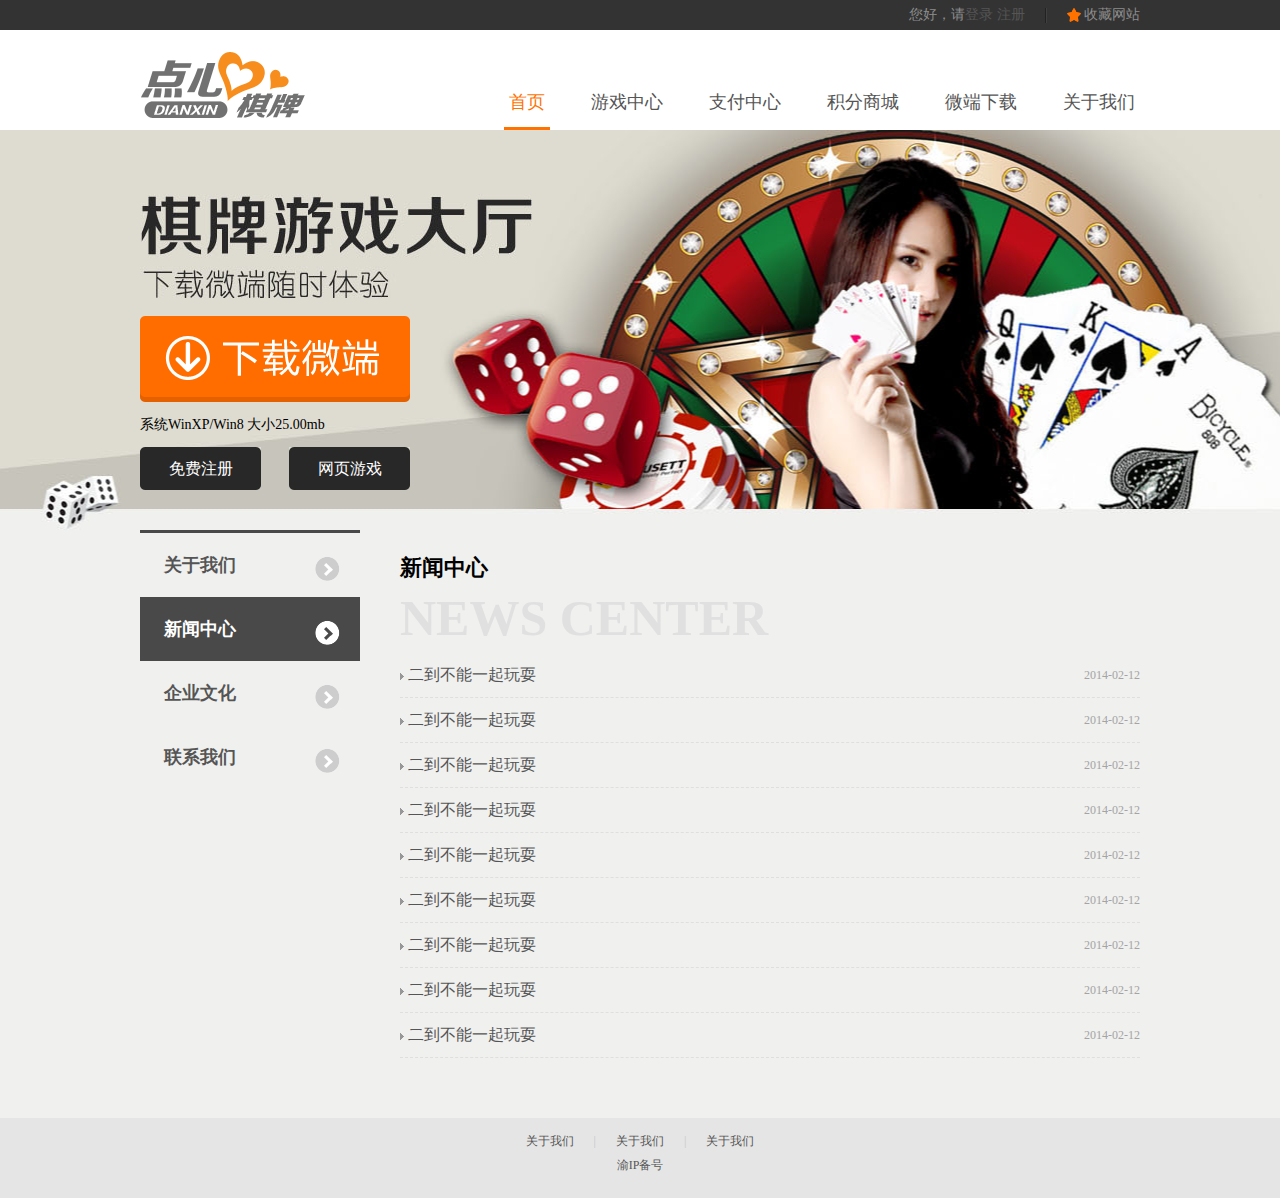
<file: newscenter.html>
<!DOCTYPE html>
<html>
<head>
	<meta http-equiv="Content-Type" content="text/html;charset=UTF-8">
	<title>新闻中心</title>
	<link rel="stylesheet" type="text/css" href="./public/css/main.css">
	<script type="text/javascript" src="./public/js/jquery.js"></script>
</head>
<body>
	<div class="header">
		<div class="head-top">
			<div class="top-info">
				您好，请<a href="#">登录</a>  <a href="#">注册</a><i class="icon-line"></i><i class="icon-star"></i> 收藏网站
			</div>
		</div>
		<div class="nav-content">
			<div class="logo"></div>
			<div class="nav">
				<ul>
					<li class="cur"><a href="#">首页</a></li>
					<li><a href="#">游戏中心</a></li>
					<li><a href="#">支付中心</a></li>
					<li><a href="#">积分商城</a></li>
					<li><a href="#">微端下载</a></li>
					<li><a href="#">关于我们</a></li>
				</ul>
			</div>
		</div>
	</div>
	<div class="clear"></div>
	<div class="content">
		<div class="banner">
			<div class="down-content">
				<div class="tit-pic"></div>
				<a href="#" class="down-a"></a>
				<div class="mess">系统WinXP/Win8 大小25.00mb</div>
				<div class="link"><a href="#">免费注册</a><a href="#">网页游戏</a></div>
				<div class="clear"></div>
			</div>
		</div>

		<!--内容部分-->
		<div class="info-main">
			<div class="info-left">
				<ul>
					<a href="#"><li>
						<h4>关于我们</h4>
						<i class="icon-info"></i>
					</li></a>
					<a href="#"><li class="info-cur">
						<h4>新闻中心</h4>
						<i class="i-cur"></i>
					</li></a>
					<a href="#"><li>
						<h4>企业文化</h4>
						<i class="icon-info"></i>
					</li></a>
					<a href="#"><li>
						<h4>联系我们</h4>
						<i class="icon-info"></i>
					</li></a>
				</ul>
			</div>
			<div class="info-right">
				<h2>新闻中心</h2>
				<h3>NEWS CENTER</h3>
				<ul>
					<li>
						<i class="icon-trg"></i>
						<a href="#">二到不能一起玩耍</a>
						<span>2014-02-12</span>
					</li>
					<li>
						<i class="icon-trg"></i>
						<a href="#">二到不能一起玩耍</a>
						<span>2014-02-12</span>
					</li>
					<li>
						<i class="icon-trg"></i>
						<a href="#">二到不能一起玩耍</a>
						<span>2014-02-12</span>
					</li>
					<li>
						<i class="icon-trg"></i>
						<a href="#">二到不能一起玩耍</a>
						<span>2014-02-12</span>
					</li>
					<li>
						<i class="icon-trg"></i>
						<a href="#">二到不能一起玩耍</a>
						<span>2014-02-12</span>
					</li>
					<li>
						<i class="icon-trg"></i>
						<a href="#">二到不能一起玩耍</a>
						<span>2014-02-12</span>
					</li>
					<li>
						<i class="icon-trg"></i>
						<a href="#">二到不能一起玩耍</a>
						<span>2014-02-12</span>
					</li>
					<li>
						<i class="icon-trg"></i>
						<a href="#">二到不能一起玩耍</a>
						<span>2014-02-12</span>
					</li>
					<li>
						<i class="icon-trg"></i>
						<a href="#">二到不能一起玩耍</a>
						<span>2014-02-12</span>
					</li>
					
				</ul>
			</div>
		</div>
		<!--内容部分结束-->
	</div>
	<div class="clear"></div>
	<div class="footer">
		<div class="webinfo"><a href="#">关于我们</a><span class="line">|</span><a href="#">关于我们</a><span class="line">|</span><a href="#">关于我们</a><br>渝IP备号</div>
	</div>
</body>
<script type="text/javascript">
	$(document).ready(function(){
		$('.nav li').mouseover(function(){
			$(this).siblings().removeClass('cur');
			$(this).addClass('cur');
		});
		$('.info-left li').mouseover(function(){
			$('.info-left li').removeClass('hover');
			$(this).addClass('hover');
		});
		$('.info-left li').mouseleave(function(){
			$('.info-left li').removeClass('hover');
		});
	});
</script>
</html>
</file>
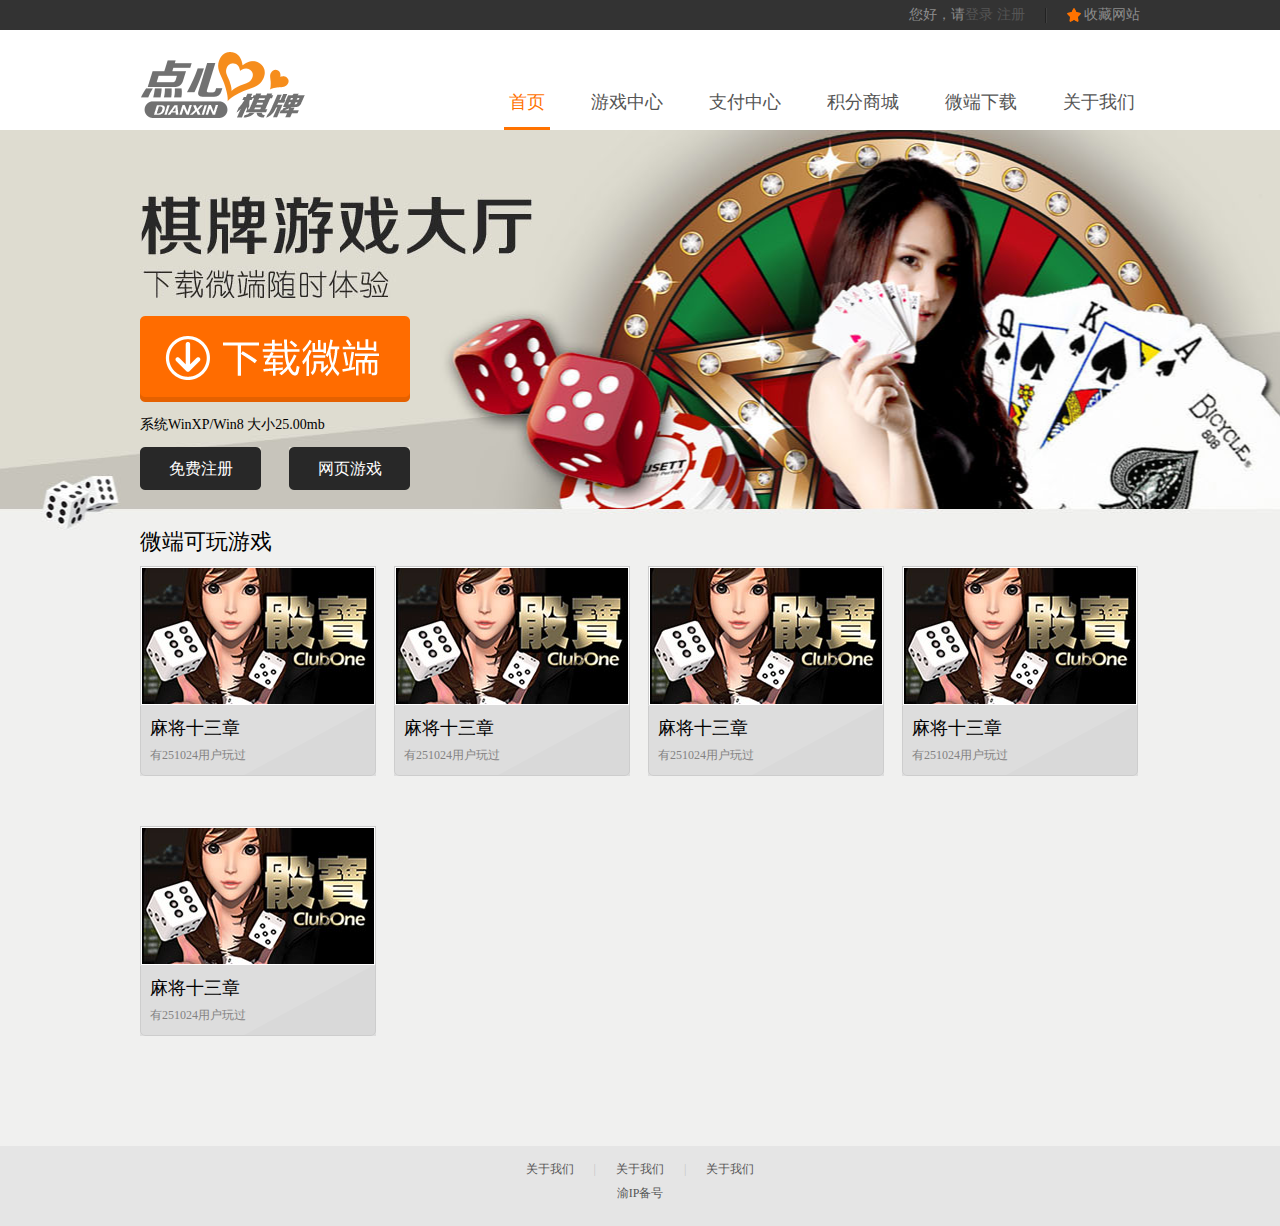
<file: weidown.html>
<!DOCTYPE html>
<html>
<head>
	<meta http-equiv="Content-Type" content="text/html;charset=UTF-8">
	<title>微端下载</title>
	<link rel="stylesheet" type="text/css" href="./public/css/main.css">
	<script type="text/javascript" src="./public/js/jquery.js"></script>
</head>
<body>
	<div class="header">
		<div class="head-top">
			<div class="top-info">
				您好，请<a href="#">登录</a>  <a href="#">注册</a><i class="icon-line"></i><i class="icon-star"></i> 收藏网站
			</div>
		</div>
		<div class="nav-content">
			<div class="logo"></div>
			<div class="nav">
				<ul>
					<li class="cur"><a href="#">首页</a></li>
					<li><a href="#">游戏中心</a></li>
					<li><a href="#">支付中心</a></li>
					<li><a href="#">积分商城</a></li>
					<li><a href="#">微端下载</a></li>
					<li><a href="#">关于我们</a></li>
				</ul>
			</div>
		</div>
	</div>
	<div class="clear"></div>
	<div class="content">
		<div class="banner">
			<div class="down-content">
				<div class="tit-pic"></div>
				<a href="#" class="down-a"></a>
				<div class="mess">系统WinXP/Win8 大小25.00mb</div>
				<div class="link"><a href="#">免费注册</a><a href="#">网页游戏</a></div>
				<div class="clear"></div>
			</div>
		</div>
		<div class="slider-content">
			<div class="sli-tit">
				<div class="tit" style="left:0">微端可玩游戏</div>
			</div>
			<div class="item-content">
				<div class="slider">
					<div class="item">
						<div class="item-pic"><a href="#"><img src="./public/images/game-pic.jpg" /></a></div>
						<div class="item-name"><a href="#">麻将十三章</a></div>
						<div class="item-info"><a href="#"></a>有251024用户玩过</div>
					</div>
					<div class="item">
						<div class="item-pic"><a href="#"><img src="./public/images/game-pic.jpg" /></a></div>
						<div class="item-name"><a href="#">麻将十三章</a></div>
						<div class="item-info"><a href="#"></a>有251024用户玩过</div>
					</div>
					<div class="item">
						<div class="item-pic"><a href="#"><img src="./public/images/game-pic.jpg" /></a></div>
						<div class="item-name"><a href="#">麻将十三章</a></div>
						<div class="item-info"><a href="#"></a>有251024用户玩过</div>
					</div>
					<div class="item">
						<div class="item-pic"><a href="#"><img src="./public/images/game-pic.jpg" /></a></div>
						<div class="item-name"><a href="#">麻将十三章</a></div>
						<div class="item-info"><a href="#"></a>有251024用户玩过</div>
					</div>
					<div class="item">
						<div class="item-pic"><a href="#"><img src="./public/images/game-pic.jpg" /></a></div>
						<div class="item-name"><a href="#">麻将十三章</a></div>
						<div class="item-info"><a href="#"></a>有251024用户玩过</div>
					</div>
				</div>
			</div>
		</div>
		
	</div>
	<div class="clear"></div>
	<div class="footer">
		<div class="webinfo"><a href="#">关于我们</a><span class="line">|</span><a href="#">关于我们</a><span class="line">|</span><a href="#">关于我们</a><br>渝IP备号</div>
	</div>
</body>
<script type="text/javascript">
	$(document).ready(function(){
		$('.nav li').mouseover(function(){
			$(this).siblings().removeClass('cur');
			$(this).addClass('cur');
		});
		$('.sli-menu i').mouseover(function(){
			var index = $(this).index();
			$(this).siblings().removeClass('icon-cur');
			$(this).addClass('icon-cur');
			$('.slider').hide();
			$('.slider').eq(index).show();
		});

	});
</script>
</html>
</file>
<file: public/css/main.css>
body {background-color: #f0f0ef; font-family: "微软雅黑"; padding:0; margin: 0;}
ul{list-style:none; margin: 0; padding: 0}
.clear {clear: both;}
a,a:hover,a:link,a:visited{text-decoration:none;color:#555555;}
.header,.content,.footer {width: 100%; margin:0; padding:0;}
div{margin: 0; padding: 0;}
.nav-content, .down-content, .slider-content, .pic-art,      .webinfo, .top-info, .main-content, .urhere, .detail, .info-main{width: 1000px; margin: 0 auto;}
.header {background-color: #ffffff;}
.footer { background-color: #e5e5e5; height: 80px; margin-top: 60px;}
.head-top {height: 30px;background-color: #333333}
.nav-content {height: 100px;  overflow: hidden;}
.nav-content .logo { width: 167px; height: 100%; float: left; background: url(../images/logo.png);}
.nav-content .nav {float: right;  padding-top: 47px;}
.nav-content .nav ul li { float: left; margin-left: 36px; height: 50px; line-height: 50px; font-size: 18px; padding:0 5px;}
.nav-content .nav ul li a,a:hover,a:active,a:visited{color: #555555;}
.nav-content .nav ul .cur { border-bottom: 3px solid #ff7200; color: #ff7200;}
.nav-content .nav ul .cur a{ color: #ff7200;}
.banner { position: relative; width:100%;height: 400px; background: url(../images/banner.jpg) center top no-repeat ;}
.banner .tit-pic { position:absolute; width: 395px; height: 104px; margin-top: 64px; background: url(../images/title.jpg);}
.banner .a {display: block;}
.banner .down-a {width: 270px; height: 86px; background: url(../images/down.png); margin-top: 186px; position: absolute;}
.banner .mess { margin-top: 272px; position: absolute; height: 45px; line-height: 45px; font-size: 14px}
.banner .link { margin-top: 317px; position: absolute; }
.link a { float: left; color: #ffffff; width:121px; height: 43px; line-height: 43px; text-align: center;background: url(../images/link-btn.png); margin-right: 28px;}
/*.slider-content {height: 248px;}*/
.sli-tit {height: 36px; position: relative;}
.item-content{/*height: 210px; */width: 1000px; overflow: hidden; }
.slider {width: 1016px; height: 100%}
.item { width:236px; height: 210px; float: left; background: url(../images/item-bg.png);background-color: #dddddd; margin-right: 18px; margin-bottom: 50px;}
.item-pic { width: 234px; height: 138px; margin: 1px; background-color: #ffffff;}
.item-pic img{width: 232px; height: 136px; border:none; margin: 1px;}
.item-name {height: 27px; line-height: 27px; margin-left: 10px; font-size: 18px; margin-top: 10px;}
.item-name a {color: #000000;}
.item-info {height: 27px; line-height: 27px; margin-left: 10px; font-size: 12px; color: #838282;}
.tit{height: 23px; line-height: 23px; float:left;font-size: 22px; position: absolute; left: 40px; top: 0;}
.icon-game{width: 27px; height: 20px; background: url(../images/icon-game.png); display: block; position: absolute; left: 0; top: 0; margin-top: 3px;}
.icon-huodong{width: 25px; height: 25px; background: url(../images/icon-huodong.png); display: block; position: absolute; left: 0; top: 0;}
.icon-art{width: 17px; height: 22px; background: url(../images/icon-art.png); display: block; position: absolute; left: 0; top: 0;}
.sli-menu {
	width: 64px; height: 36px; line-height: 36px; position: absolute; right: 0; top: 0; padding-top: 13px;
}
.icon-sli {display: block; float: left; margin-left: 7px; width: 11px; height: 10px; background: url(../images/sli-ic.png); cursor: pointer;}

.icon-cur {width: 21px; background: url(../images/sli-cur.png);}

/*.pic-art {margin-top: 37px;}*/
.atlas { width: 734px; height: 321px; float:left; overflow: hidden;}
.g-content { width: 745px; height: 331px;}
.gallry { float: left; margin: 0 10px 11px 0; width: 200px; height: 137px; position: relative;} 
.gallry img { width: 200px; height: 137px; }
.big { width: 315px; height: 285px;}
.big img { width: 315px; height: 285px; }
.g-title { 
	background: url(../images/atitle-small.png);
	position: absolute; 
	bottom: 0;
	width: 199px; 
	height: 60px;
	filter:alpha(opacity=5); /* IE */
	-moz-opacity:0.05; /* Moz + FF */
	opacity: 0.05; /* 支持CSS3的浏览器（FF 1.5也支持）*/
}
.g-t {
	position: absolute;
	bottom: 0;
	height: 30px;
	line-height: 30px;
	left: 15px;
	overflow:hidden;
	font-size: 14px;
	color: #ffffff;

}
.g-t-big { width: 315px;height: 60px;background: url(../images/atitle-big.png);}
.article { width: 239px; height: 321px; float:right;}
.art-list { height: 259px; width: 92%; border:1px solid #dfdfdf; background-color: #f9f9f9; padding: 12px; overflow: hidden;}
.list-item{ height:38px; line-height: 38px; border-bottom: 1px dashed #dfdfdf; float:left; width: 100%;overflow: hidden; }
.list-icon {width: 4px; height: 4px; background: url(../images/list-icon.png); display: block; float:left; margin-top:17px; margin-right: 10px;}
.list-item a{ display:block; width: 205px ; height: 38px; line-height: 38px; float: left}
.webinfo { padding-top: 11px; height: 24px; line-height: 24px;text-align:center; font-size: 12px; font-family: "宋体"; color: #555555;}
.line { margin: 0 20px; color: #c5c5c5;}

.icon-star{
	display: inline-block;
	width: 14px;
	height: 14px;
	margin-top: 1px;
	line-height: 14px;
	vertical-align: text-top;
	background-image: url("../images/star.png");
	background-repeat: no-repeat
}

.icon-line{
	display: inline-block;
	width: 2px;
	height: 15px;
	margin-top: 1px;
	margin-left: 20px; 
	margin-right: 20px;
	line-height: 15px;
	vertical-align: text-top;
	background-image: url("../images/line.png");
	background-repeat: no-repeat
}


.top-info { text-align: right; height: 30px; line-height: 30px; font-size: 14px; color: #8d8d8d;}

.gc-item { width: 100%; margin: 30px 0;}

.gc-cat {height: 18px; line-height: 18px; font-size: 18px; margin: 0; color: #565656;}

.gc-list { margin-top: 15px; height: 140px; overflow: hidden;}

.gc-list .gc-img { display: block; width: 236px; height: 140px; float: left;}

.gc-topic { float: right; width: 750px;}

.item-title { height: 35px; border-bottom: 1px dashed #dfdfdf;}
.item-title h4{ float:left; width: 50%; font-size: 16px; margin: 0; height: 35px; line-height: 35px; color: #626261;}
.item-title span{ float: right; margin: 0; height: 35px; line-height: 35px; color: #747474; font-size: 12px;}
.icon-detail{
	display: inline-block;
	width: 13px;
	height: 13px;
	margin-top: 2px;
	line-height: 13px;
	vertical-align: text-top;
	background-image: url("../images/plus.png");
	background-repeat: no-repeat
}

.item-jianjie{ width: 100%; height: 104px; font-size: 14px; color: #747474; overflow: hidden;}

.urhere { margin: 30px auto; font-size: 14px; color: #333333;}

.icon-home{
	display: inline-block;
	width: 18px;
	height: 16px;
	line-height: 16px;
	vertical-align: text-top;
	background-image: url("../images/home.png");
	background-repeat: no-repeat;
	margin-right: 8px;
}
.icon-arrow{
	display: inline-block;
	width: 6px;
	height: 9px;
	line-height: 9px;
	vertical-align: text-top;
	background-image: url("../images/arrow.png");
	background-repeat: no-repeat;
	margin-right: 8px;
	margin-left: 8px;
	margin-top: 5px;
}

.detail-left { width: 218px; float: left; border: 1px solid #e1e1e1; background-color: #ffffff;}

.detail-left ul,li { padding: 0; margin: 0; }
.detail-left ul h3{ margin: 13px 0px 13px 16px; font-size: 16px;}
.detail-left ul li{ border-top: 1px solid #e1e1e1; height: 50px; line-height: 50px;}
.detail-left ul li img { width: 35px; height: 35px; margin-top: 7.5px; margin-left: 20px; margin-right: 10px; display: block; float: left;}
.detail-left ul li a { display: block; float: left; font-family: "宋体"; font-size: 12px}
.list-curr { background-color: #f0f0ef; border-left: 3px solid #ff7200; width: 216px;}

.detail-right { width: 740px; float: right;}

.detail-info { height: 179px;}
.detail-info h1 { height: 39px; line-height: 39px; font-size: 18px; margin: 0; color: #4a4a4a;}
.detail-info img { display: block; float:left; width: 236px; height: 140px; margin-right: 20px;}
.detail-info span { display: block; float:left; width: 260px; height: 28px; line-height: 28px; font-size: 14px; color: #555555; overflow: hidden;}
.gd-down {width: 206px; height: 66px;  float: right; background-image: url("../images/down-small.png");background-repeat: no-repeat; margin-top: -78px;}
.detail-des { margin-top: 18px;}
.detail-des h2 {  height: 39px; line-height: 39px; font-size: 18px; margin: 0; color: #4a4a4a;}
.detail-des .cont { font-size: 14px; color: #555555; margin-bottom: 30px;}
.info-left { width: 220px; float: left; border-top: 3px solid #494949; background-image: #f0f0ef;}
.info-left ul, h4{margin: 0; padding: 0}
.info-left li { height: 64px; line-height: 64px; }
.info-left h4 { margin-left: 24px; font-size: 18px; float: left; width: 151px; }


.info-left .icon-info{
	display: inline-block;
	width: 25px;
	height: 25px;
	line-height: 25px;
	vertical-align: text-top;
	background-image: url("../images/arrow-grey.png");
	background-repeat: no-repeat;
}

.info-cur { background-color: #494949; color: #ffffff;}

.i-cur {
	display: inline-block;
	width: 25px;
	height: 25px;
	line-height: 25px;
	vertical-align: text-top;
	background-image: url("../images/arrow-white.png");
	background-repeat: no-repeat;
}

.hover { background-color: #ff6c00;}

.info-right { width: 740px; float: right;}
.info-right h2 { margin: 0; margin-top: 23px; font-size: 22px;}
.info-right h3 { margin: 0; height: 70px; line-height: 70px; font-size: 50px; font-family: "宋体"; color: #e0e0e0;}
.icon-trg {
	display: inline-block;
	width: 4px;
	height: 7px;
	line-height: 7px;
	vertical-align: text-top;
	background-image: url("../images/triangle.png");
	background-repeat: no-repeat;
	margin-top: 7px;
}
.info-right li { height: 44px; line-height: 44px; border-bottom: 1px dashed #dfdfdf;}
.info-right li span {float: right; font-size: 12px; color: #a4a4a4}
</file>
<file: public/css/model.css>
#login { color: #ff7200;}


#model {
    z-index: 9999;
    display: none; 
    width: 100%; 
    height: 100%; 
    position: absolute; 
    top: 0;
}
#m-bg {
    cursor: pointer;
    width: 100%;
    height: 100%;
    background-color: black; 
    filter:alpha(opacity=50); /* IE */
    -moz-opacity:0.5; /* Moz + FF */
    opacity: 0.5; /* 支持CSS3的浏览器（FF 1.5也支持）*/
}
.m-item {display: none; position: absolute;}
#m-item {
    width: 487px;
    height: 275px;
    background: url(../images/model.png);
}
#m-content{
    width: 472px;
    height: 261px;
    margin: 3px 11px 11px 4px;
}
#m-content div {
    float: left;
}
#m-tit {
    height: 29px;
    width: 100%;
    line-height: 29px;
    color: #000000;
    font-size: 14px;
    background-color: #f8f8f8;
}
#m-tit h3 {
    margin: 0;
    width: 100px;
    float: left;
    padding: 0;
    margin-left: 18px;
}
#m-tit span {
    float: right;
    margin-right: 5px;
    cursor: pointer;
}

#m-line {
    width: 3px;
    height: 228px;
    margin-left: 20px;
    margin-right: 20px;
    background: url(../images/line-l.png);
}
#m-form table {
    margin-top: 38px;
    margin-left: 18px;
}
#m-form input[type='text'],input[type='password'] {
    height: 30px;
    width: 174px;
    border: 1px solid #bfbfbf;
    padding: 0;
}
.login-btn {
    width: 95px;
    height: 35px;
    background: url(../images/login.png);
    display: block;
}

#uinfo span {
    color : #ff7200;
}

#err_info {
    color: red;
    margin-top: 10px;
    margin-left: 18px;
    font-size: 14px;
}

#m-re-a {
    display: block;
    width: 90px;
    height: 28px;
    border: 1px solid #999999;
    line-height: 28px;
    text-align: center;
    margin-top: 40px;
}

#m-re h4 {
    color: #727272;
    font-size: 14px;
    width: 150px;
}

.licon {
	display: inline-block;
	width: 34px;
	height: 35px;

	line-height: 34px;
	vertical-align: text-top;
	background-image: url("../images/m-login.png");
	background-repeat: no-repeat
}

.iqq {
    background-position: 0 -35px;
}
</file>
<file: public/css/huodong.css>
.bg1,.bg2,.bg3 {
	margin:0 auto;
	padding: 0;
	width: 100%;
	float: left;
	
}

.bg1{ 
	height: 608px; 
	background: url(../images/hd_bg1.png) center top no-repeat ;
}
.bg2{ 
	height: 417px; 
	background: url(../images/hd_bg2.png) center top no-repeat ;
}
.bg3{ 
	height: 547px; 
	background: url(../images/hd_bg3.png) center top no-repeat ;
}

.hd_f { margin-top:0px; background-color: #413d42; color: #ffffff; }
.hd_f .webinfo a,.hd_f .webinfo{color: #ffffff; font-size: 12px;}

.fly{
	position: relative;
	width: 1220px;
	height: 491px;
	background: url(../images/chibang.png);
	/*top: 510px;
	left: 104px;*/
	margin: 385px auto 0;
}

.zhuanpan{
	position: absolute;
	width: 533px;
	height: 534px;
	background: url(../images/zhuanpan.png);
	top: -42px;
	left: 343px;
}

#zhongjiang{
	position: absolute;
	width: 178px;
	height: 260px;
	background: url(../images/zhongjiang.png);
	top: -42px;
	left: 521px;
	display: none;

}

.jp1 {
	background-position: 200% 100%;
}
.jp2 {
	background-position: 250% 100%;
}
.jp3 {
	background-position: 300% 100%;
}
.jp4 {
	background-position: 250% 0%;
}
.jp5 {
	background-position: 200% 0%;
}


.z-pointer{
	position: absolute;
	width: 182px;
	height: 194px;
	background: url(../images/z-pointer.png);
	left: 519px;
	top:118px;
	cursor: pointer;
}

.hd_item { position: absolute; font-size: 12px; color: #ffffff;}
.hdi_hover { color: #161616;}
.hd_item span{ font-size: 14px; color: #ffd926; font-weight: bold;}
.hdi_hover span{ color: #c52f19 }
.i1{ width: 283px; height: 18px; top: 76px; left: 65px; line-height: 18px}
.i2{ width: 239px; height: 48px; top: 64px; left: 943px;}
.i3{ width: 301px; height: 37px; top: 222px; left: 40px;}
.i4{ width: 253px; height: 44px; top: 220px; left: 936px;}
.i5{ width: 205px; height: 37px; top: 382px; left: 97px;}
.i6{ width: 202px; height: 61px; top: 383px; left: 927px;}

.hd_bt {
	display: block;
	position: absolute;
	height: 33px;
}
.b1{
	background: url('../images/hd_dl_btn.png') no-repeat;
	width: 110px;
	left: 249px;
	top: 104px;
	position: relative;
}

.numx {
	position: absolute;
	width: 155px;
	height: 81px;
	left: 292px;
	top: -54px;
	background: url(../images/jq.png);
}
.numx div{
	float: right;
	height: 81px;
	font-size: 34px;
	text-align: center;
	color: #d73a23;
	width: 81px;
	line-height: 81px;
}
.b2{
	background: url('../images/hd_bd_btn.png') no-repeat;
	width: 110px;
	left: 863px;
	top: 104px;
}
.b3{
	background: url('../images/hd_ph_btn.png') no-repeat;
	width: 110px;
	left: 234px;
	top: 263px;
}
.b4{
	background: url('../images/hd_cz_btn.png') no-repeat;
	width: 110px;
	left: 880px;
	top: 263px;
}
.b5{
	background: url('../images/hd_zc_btn.png') no-repeat;
	width: 110px;
	left: 302px;
	top: 410px;
}
.b6{
	background: url('../images/hd_vip_btn.png') no-repeat;
	width: 110px;
	left: 803px;
	top: 410px;
}

.hdbt_hover {
	background-position: 0% 100%;
}

.hd-time {
	width: 398px;
	height: 33px;
	background: url(../images/hd_bigtime.png);
	margin: 0 auto;
	margin-top: 278px;
}

.show_d {
	display: block;
	margin: 0 auto;
	margin-top: 20px;
	height: 64px;
	width: 245px;
	background: url(../images/hd_ck_btn.png);
}

.show_d:hover{
	background-position: 0 100%;
}

.qd_content {
	width: 1011px;
	height: 470px;
	background: url(../images/hd_qd_bg.png) no-repeat;
	margin: 0 auto;
	margin-top: 38px;
}

.qd_main {
	float: left;
	margin: 120px 0px 0 28px;
	width: 954px;
	overflow: hidden;
}
.qd_not{
	float: left;
	width: 964px;
	margin: 0 auto;
}
.qd_item {
	float: left;
	width: 308px;
	height: 82px;
	border: 1px solid #ddc7a4;
	border-bottom: 2px solid #bb9a6c;
	margin: 0 5px 10px;
}

.big_btn {
	display: block;
	border: none;
	background: url(../images/hd_qdb_btn.png);
	background-position: 0% 0%;
}

.big_btn:hover{
	background-position: 0% 20%;
}

.big_btn_logined {
	background-position: 0% 40%;
}

.big_btn_logined:hover{
	background-position: 0% 60%;
}

.big_btn_checked {
	background-position: 0% 80%;
}

.big_btn_checked:hover{
	background-position: 0% 100%;
}
.qd_info, .qd_btn{
	display: block;
	height: 80px;
	float: left;
	border: 1px solid #ddc7a4;
}

.qd_info {
	width: 181px;
	background-color: #f4f3e6;
	color: #6d3f00;
}
.qd_info h4 {
	height:  35px;
	line-height: 35px;
	font-size: 18px;
	font-weight: bold;
	margin-left: 15px;
}
.qd_info p {
	margin: 0;
	padding: 0;
	margin-left: 15px;
	line-height: 19px;
	font-size: 14px;	
}
.qd_info p b{
	color: #c91b02
}
.qd_btn, .qd_btn:visited, .qd_btn:hover,  .qd_btn:link{
	width: 124px;
	background-color: #aba6a0;
	border-left: none;
	text-align: center;
	line-height: 80px;
	color: #ffffff;
	font-size: 23px;
}

.qded, .qded:visited, .qded:hover,  .qded:link{ background-color: #de4933;
}
.qded p { height: 20px; line-height:20px;font-size: 20px;}
.qding, .qding:visited, .qding:hover,  .qding:link{ background-color: #c91b02;}

#ph_item {
	width: 540px;
	height: 340px;
	margin: 0 auto;
}
.ph_tit{
	height: 40px;
	line-height: 40px;
	font-size: 22px;
	color: #ffffff;
}
.ph_tit2 {
	font-size: 16px;
	height: 40px;
	line-height: 40px;
	color: #ffffff;
	margin-left: 16px;
}
#ph_sum{
	width: 230px;
	height: 340px;
	float: left;
	background: url(../images/model_bg.png);
	background-position: 100% 0%;
}

.ph_rule {
	width: 196px;
	margin: 16px auto 0;
	line-height: 25px;
	font-size: 14px;
	color: #ffffff;
}

.ph_info{
	width: 300px;
	height: 340px;
	float: right;
	background: url(../images/model_bg.png);
	background-position: 0% 100%;
	position: relative;
}

.main_wrap {
	width: 285px;
	height: 250px;
	margin: 0 auto;
	position: relative;
	overflow: hidden;
}
.ph_list{
	width: 100%;
	padding: 0 8px;
	border: 0;
}
.ph_list td{
	height: 30px;
	line-height: 30px;
	font-size: 14px;
	color: #ffffff;
}

.ph_listleft{
	width: 60%
}
.model_x {
	width: 31px;
	height:  31px;
	position: absolute;
	background: url(../images/model_bg.png);
	background-position: 152% 100%;
	left: 320px;
	top:5px;
    cursor: pointer;

}

#mess_item {
	width: 230px;
	height: 90px;
	border: 5px solid #a51601;
	background: #ffae00;
}

#mess_item .err {
	height: 90px;
	line-height: 90px;
	color: #733c00;
	font-size: 18px;
	text-align: center;
}

#draw_item {
	width: 300px;
	height: 340px;
}
.ph_i {
	color: #ffffff;
	line-height: 24px;
	text-align: center;
	padding: 21px;
	font-size: 14px;
}
</file>
<file: public/css/perfect-scrollbar.css>
.ps-container .ps-scrollbar-x-rail {
    position: absolute; /* please don't change 'position' */
    bottom: 3px; /* there must be 'bottom' for ps-scrollbar-x-rail */
    height: 8px;
    -webkit-border-radius: 4px;
    -moz-border-radius: 4px;
    border-radius: 4px;
    opacity: 0;
    filter: alpha(opacity = 0);
    -o-transition: background-color .2s linear, opacity .2s linear;
    -webkit-transition: background-color .2s linear, opacity .2s linear;
    -moz-transition: background-color .2s linear, opacity .2s linear;
    transition: background-color .2s linear, opacity .2s linear;
}

.ps-container:hover .ps-scrollbar-x-rail,
.ps-container.hover .ps-scrollbar-x-rail {
    opacity: 0.6;
    filter: alpha(opacity = 60);
}

.ps-container .ps-scrollbar-x-rail:hover,
.ps-container .ps-scrollbar-x-rail.hover {
    background-color: #eee;
    opacity: 0.9;
    filter: alpha(opacity = 90);
}

.ps-container .ps-scrollbar-x-rail.in-scrolling {
    background-color: #eee;
    opacity: 0.9;
    filter: alpha(opacity = 90);
}

.ps-container .ps-scrollbar-y-rail {
    position: absolute; /* please don't change 'position' */
    right: 0px; /* there must be 'right' for ps-scrollbar-y-rail */
    width: 12px;
    -webkit-border-radius: 4px;
    -moz-border-radius: 4px;
    border-radius: 4px;
    opacity: 0;
    filter: alpha(opacity = 0);
    -o-transition: background-color .2s linear, opacity .2s linear;
    -webkit-transition: background-color .2s linear, opacity .2s linear;
    -moz-transition: background-color .2s linear, opacity .2s linear;
    transition: background-color .2s linear, opacity .2s linear;
}

.ps-container:hover .ps-scrollbar-y-rail,
.ps-container.hover .ps-scrollbar-y-rail {
    opacity: 0.6;
    filter: alpha(opacity = 60);
}

.ps-container .ps-scrollbar-y-rail:hover,
.ps-container .ps-scrollbar-y-rail.hover {
    background-color: #eee;
    opacity: 0.9;
    filter: alpha(opacity = 90);
}

.ps-container .ps-scrollbar-y-rail.in-scrolling {
    background-color: #eee;
    opacity: 0.9;
    filter: alpha(opacity = 90);
}

.ps-container .ps-scrollbar-x {
    position: absolute; /* please don't change 'position' */
    bottom: 0; /* there must be 'bottom' for ps-scrollbar-x */
    height: 8px;
    background-color: #aaa;
    -webkit-border-radius: 4px;
    -moz-border-radius: 4px;
    border-radius: 4px;
    -o-transition: background-color .2s linear;
    -webkit-transition: background-color.2s linear;
    -moz-transition: background-color .2s linear;
    transition: background-color .2s linear;
}

.ps-container.ie6 .ps-scrollbar-x {
    font-size: 0; /* fixed scrollbar height in xp sp3 ie6 */
}

.ps-container .ps-scrollbar-x-rail:hover .ps-scrollbar-x,
.ps-container .ps-scrollbar-x-rail.hover .ps-scrollbar-x {
    background-color: #999;
}

.ps-container .ps-scrollbar-y {
    position: absolute; /* please don't change 'position' */
    right: 0; /* there must be 'right' for ps-scrollbar-y */
    width: 12px;
    background-color: #aaa;
    -webkit-border-radius: 4px;
    -moz-border-radius: 4px;
    border-radius: 4px;
    -o-transition: background-color .2s linear;
    -webkit-transition: background-color.2s linear;
    -moz-transition: background-color .2s linear;
    transition: background-color .2s linear;
}

.ps-container.ie6 .ps-scrollbar-y {
    font-size: 0; /* fixed scrollbar height in xp sp3 ie6 */
}

.ps-container .ps-scrollbar-y-rail:hover .ps-scrollbar-y,
.ps-container .ps-scrollbar-y-rail.hover .ps-scrollbar-y {
    background-color: #999;
}

.ps-container.ie .ps-scrollbar-x,
.ps-container.ie .ps-scrollbar-y {
    visibility: hidden;
}

.ps-container.ie:hover .ps-scrollbar-x,
.ps-container.ie:hover .ps-scrollbar-y,
.ps-container.ie.hover .ps-scrollbar-x,
.ps-container.ie.hover .ps-scrollbar-y {
    visibility: visible;
}
</file>
